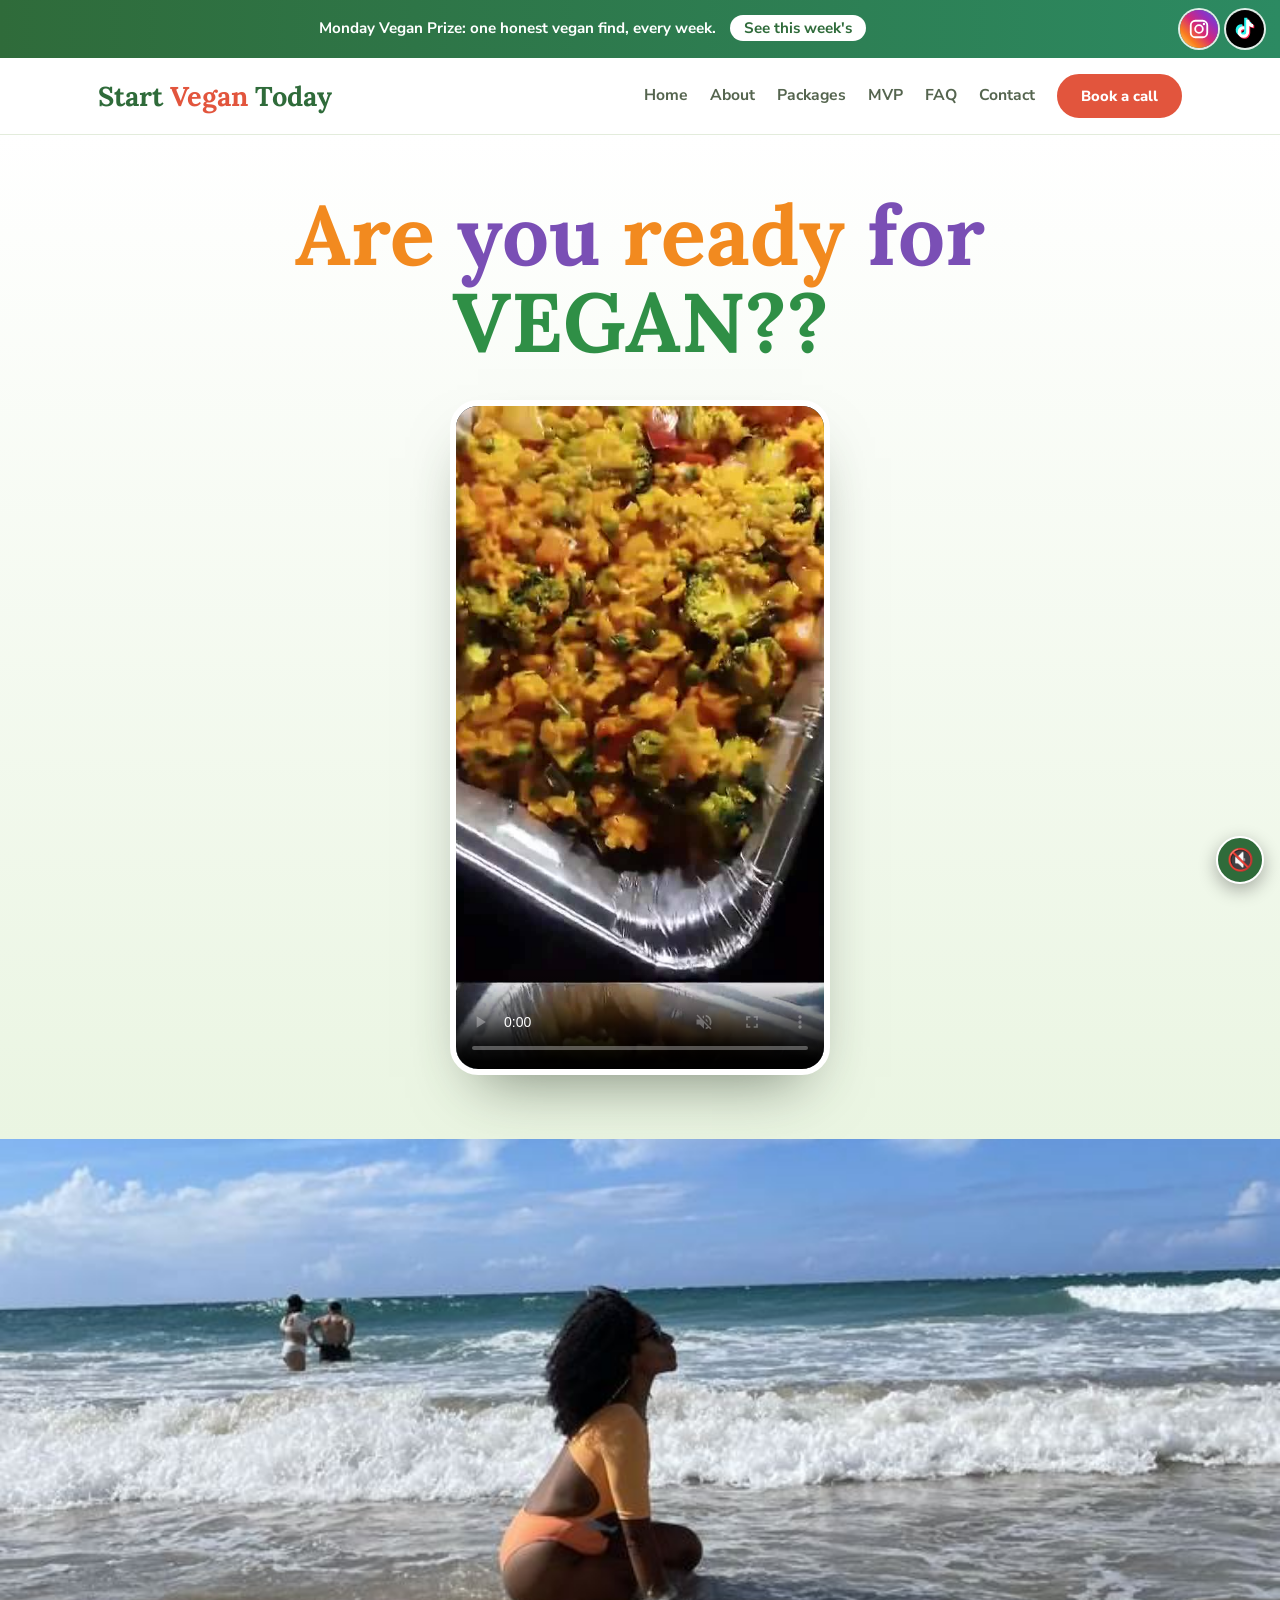
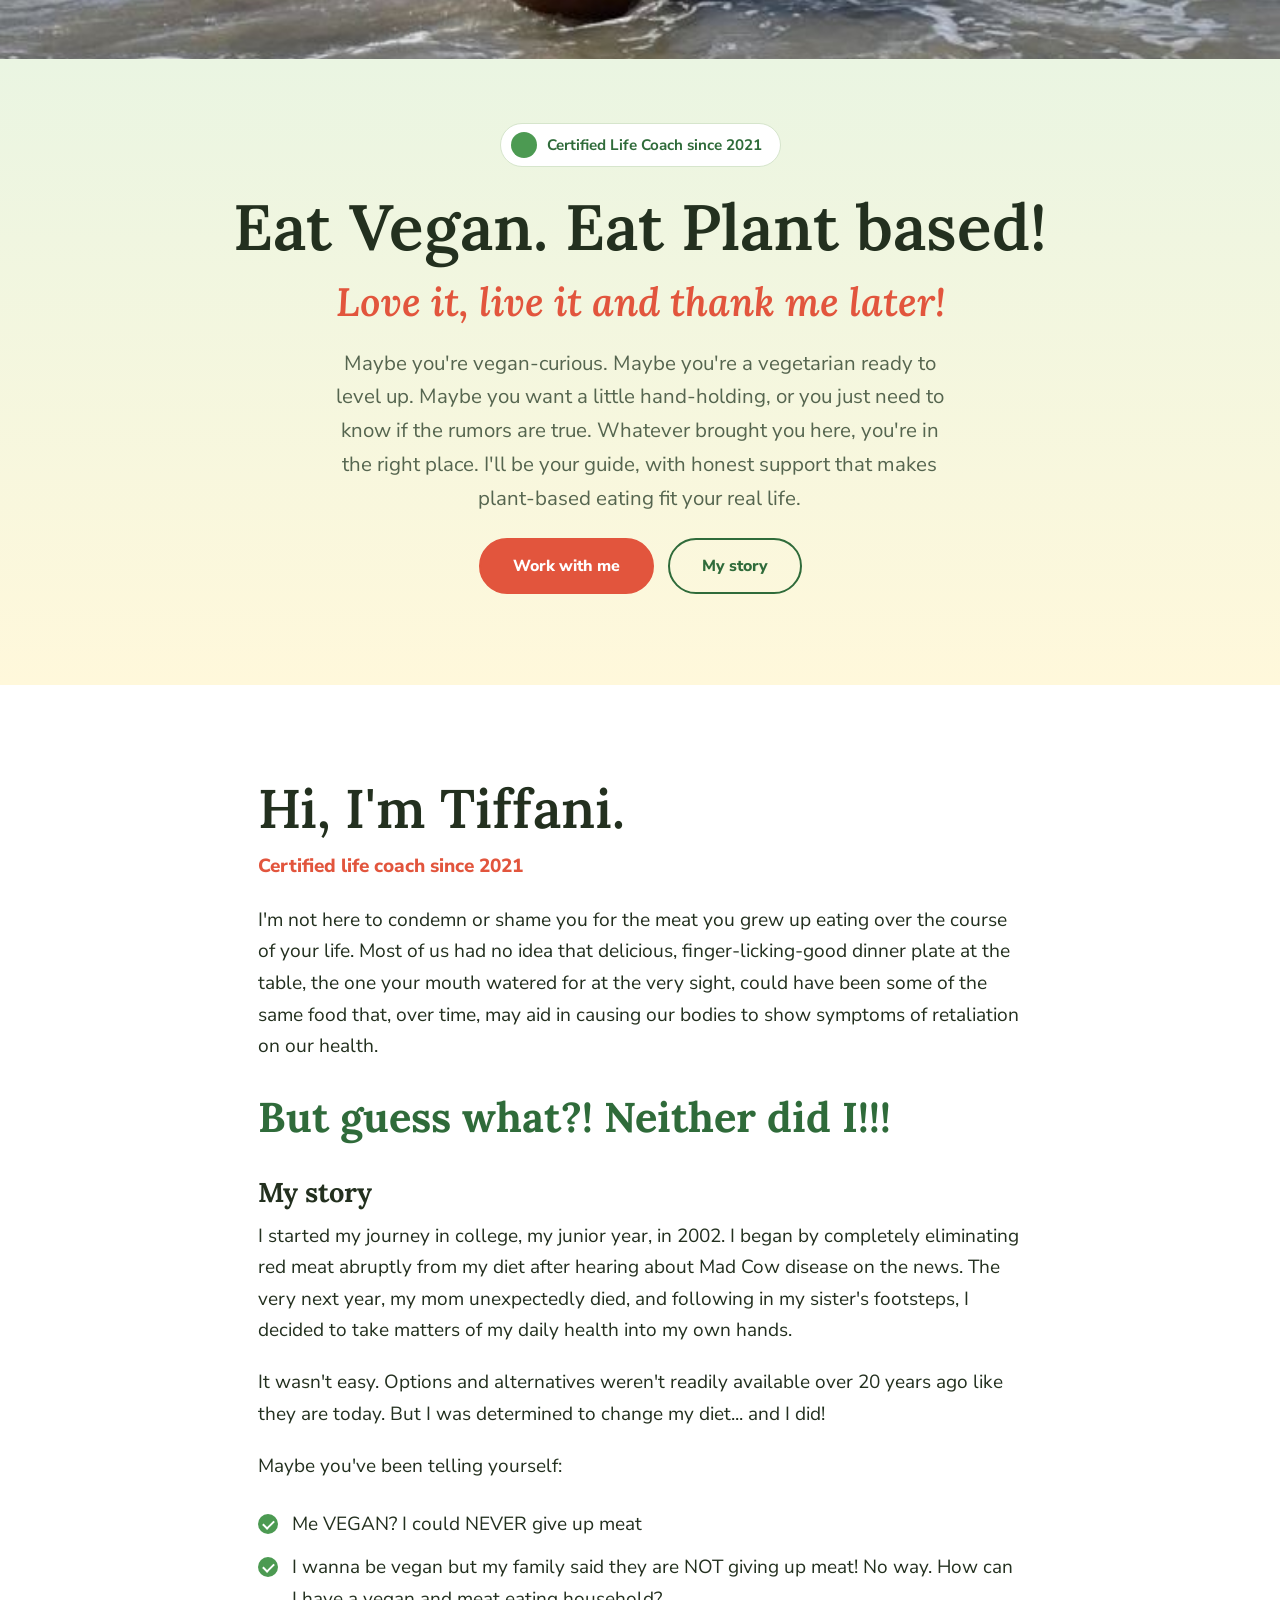
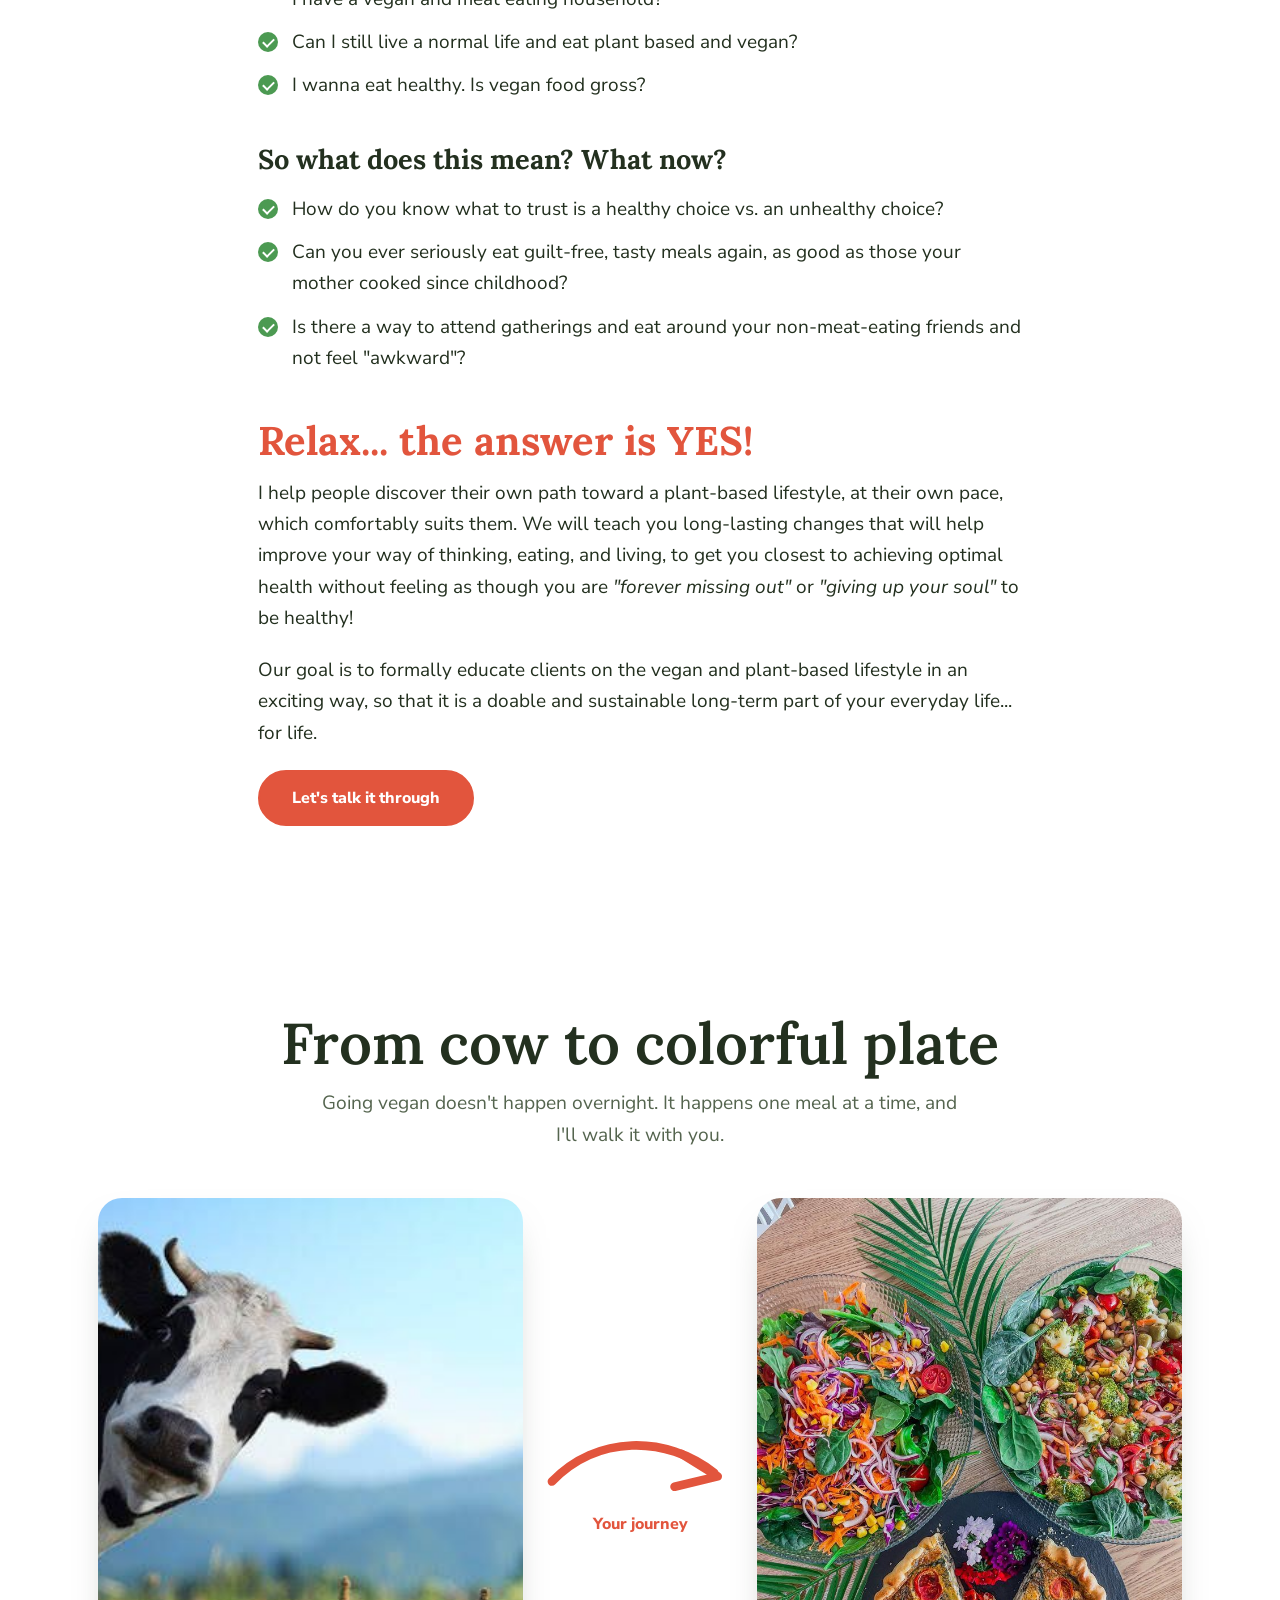
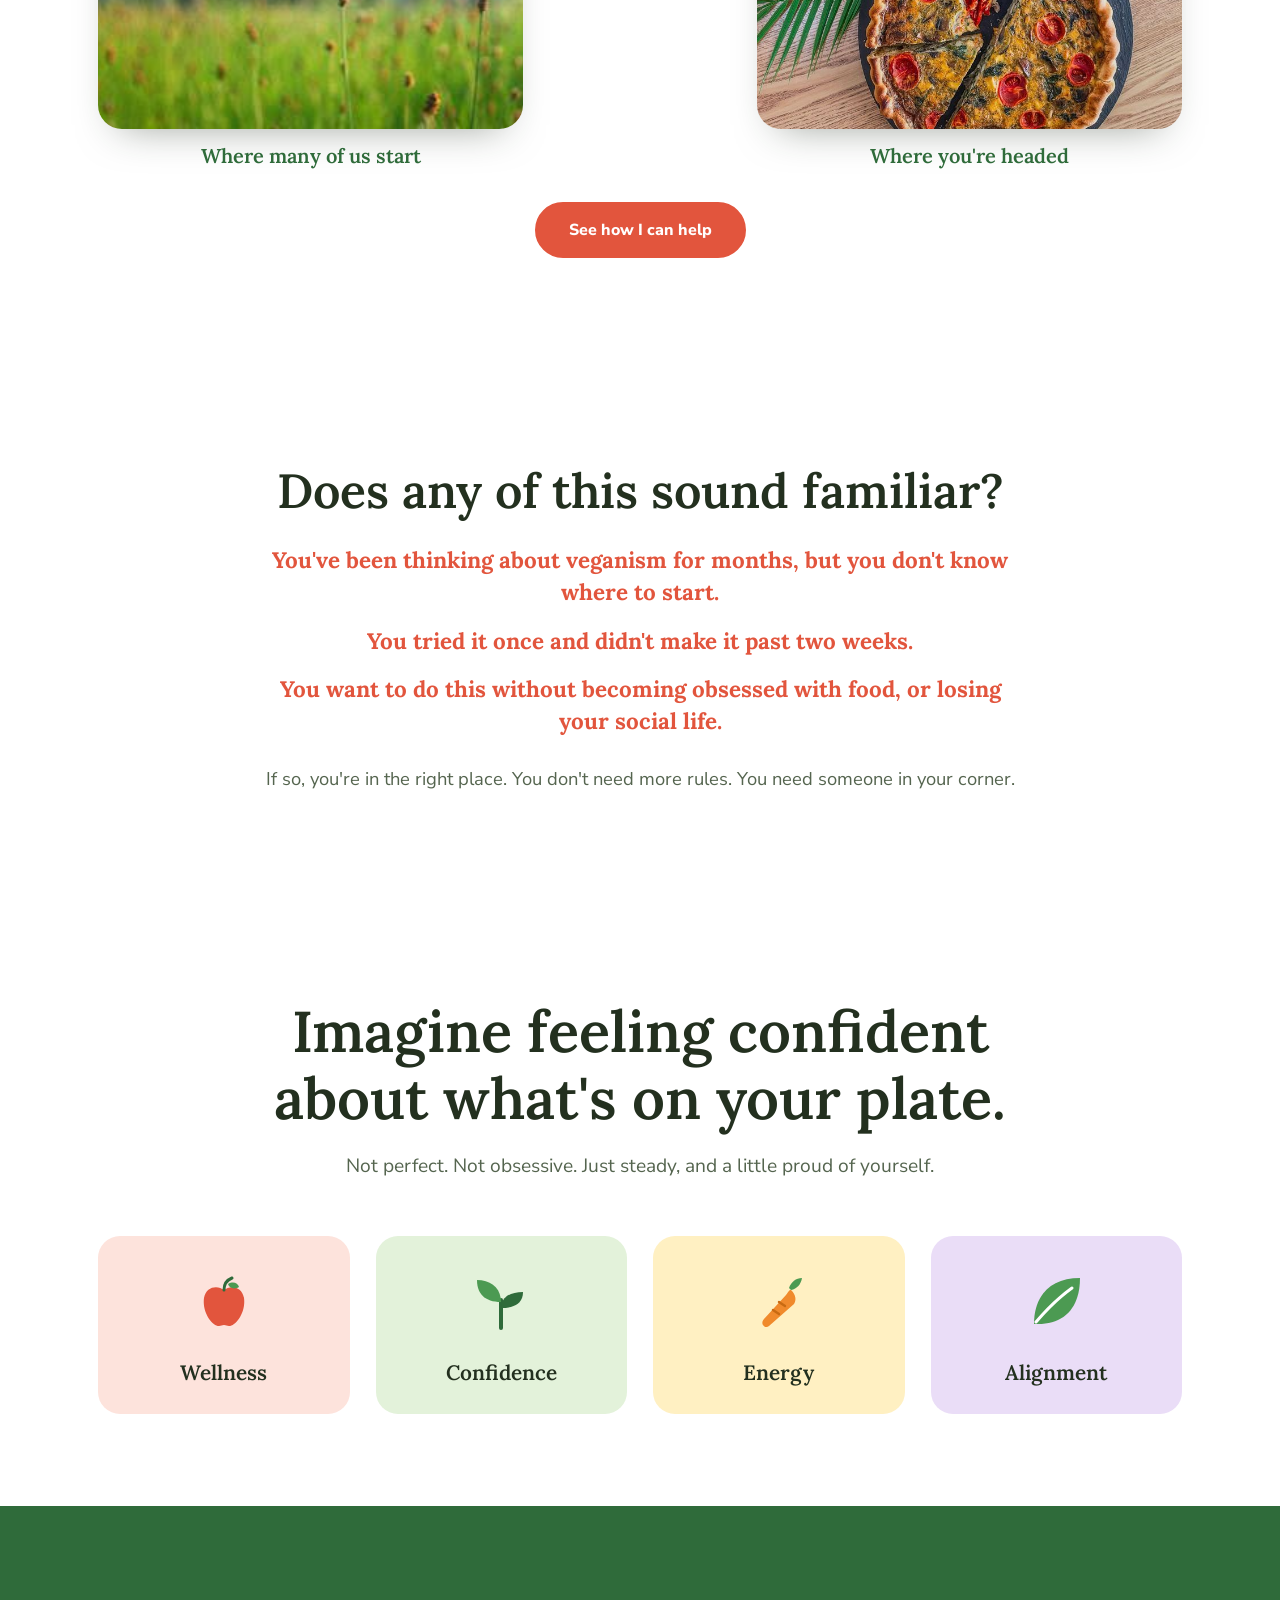
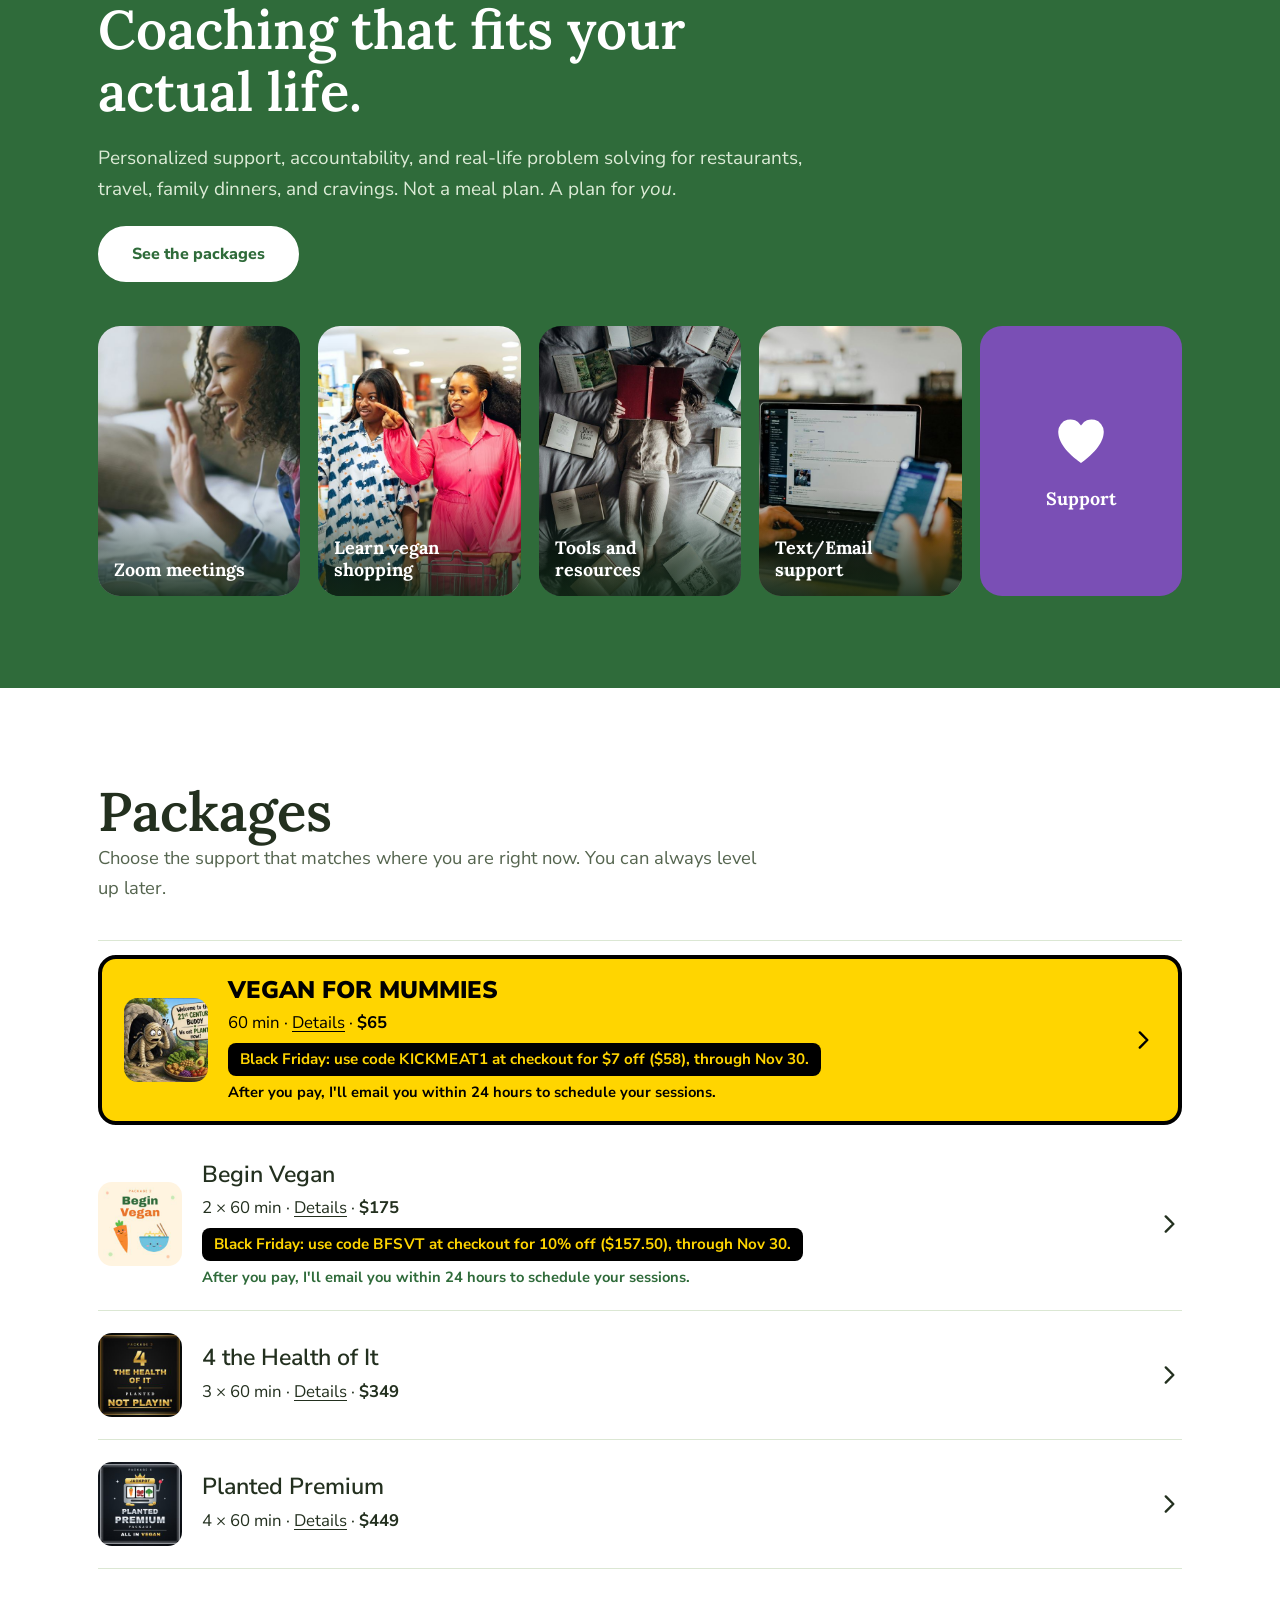
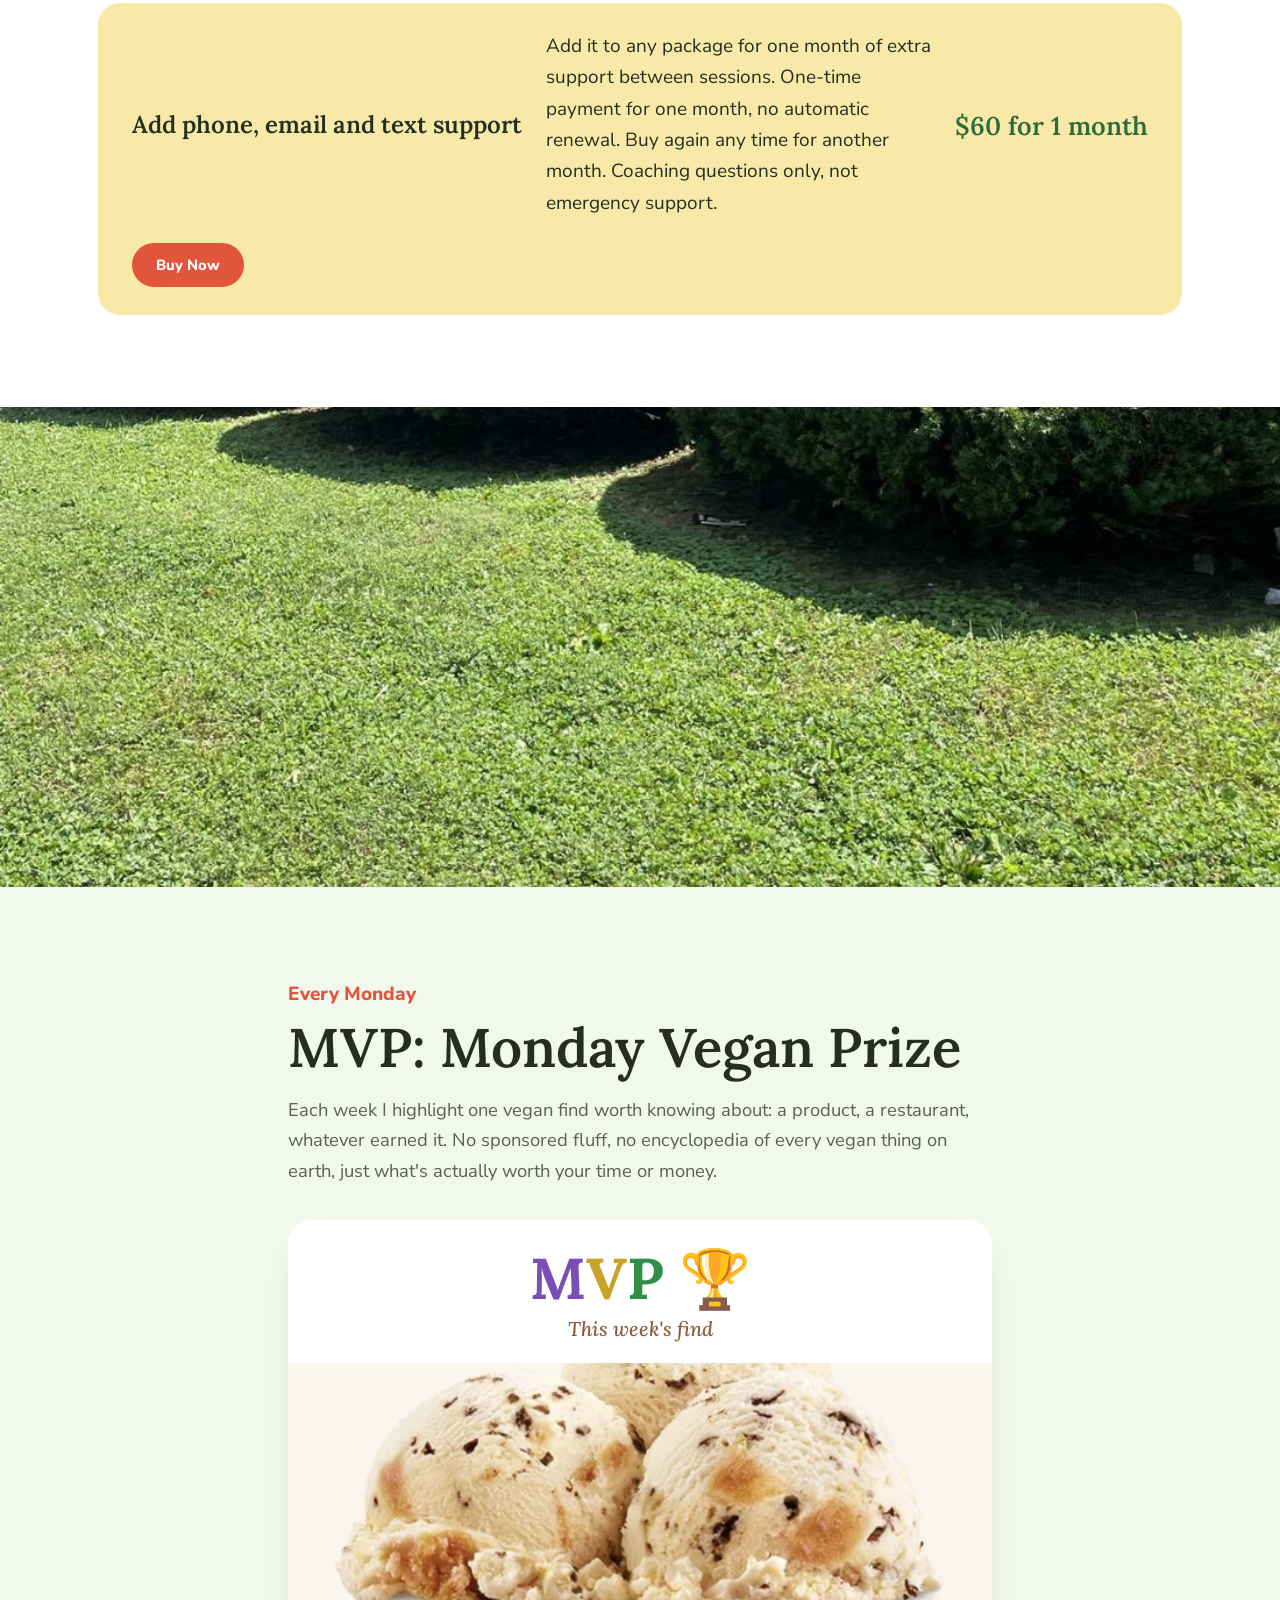
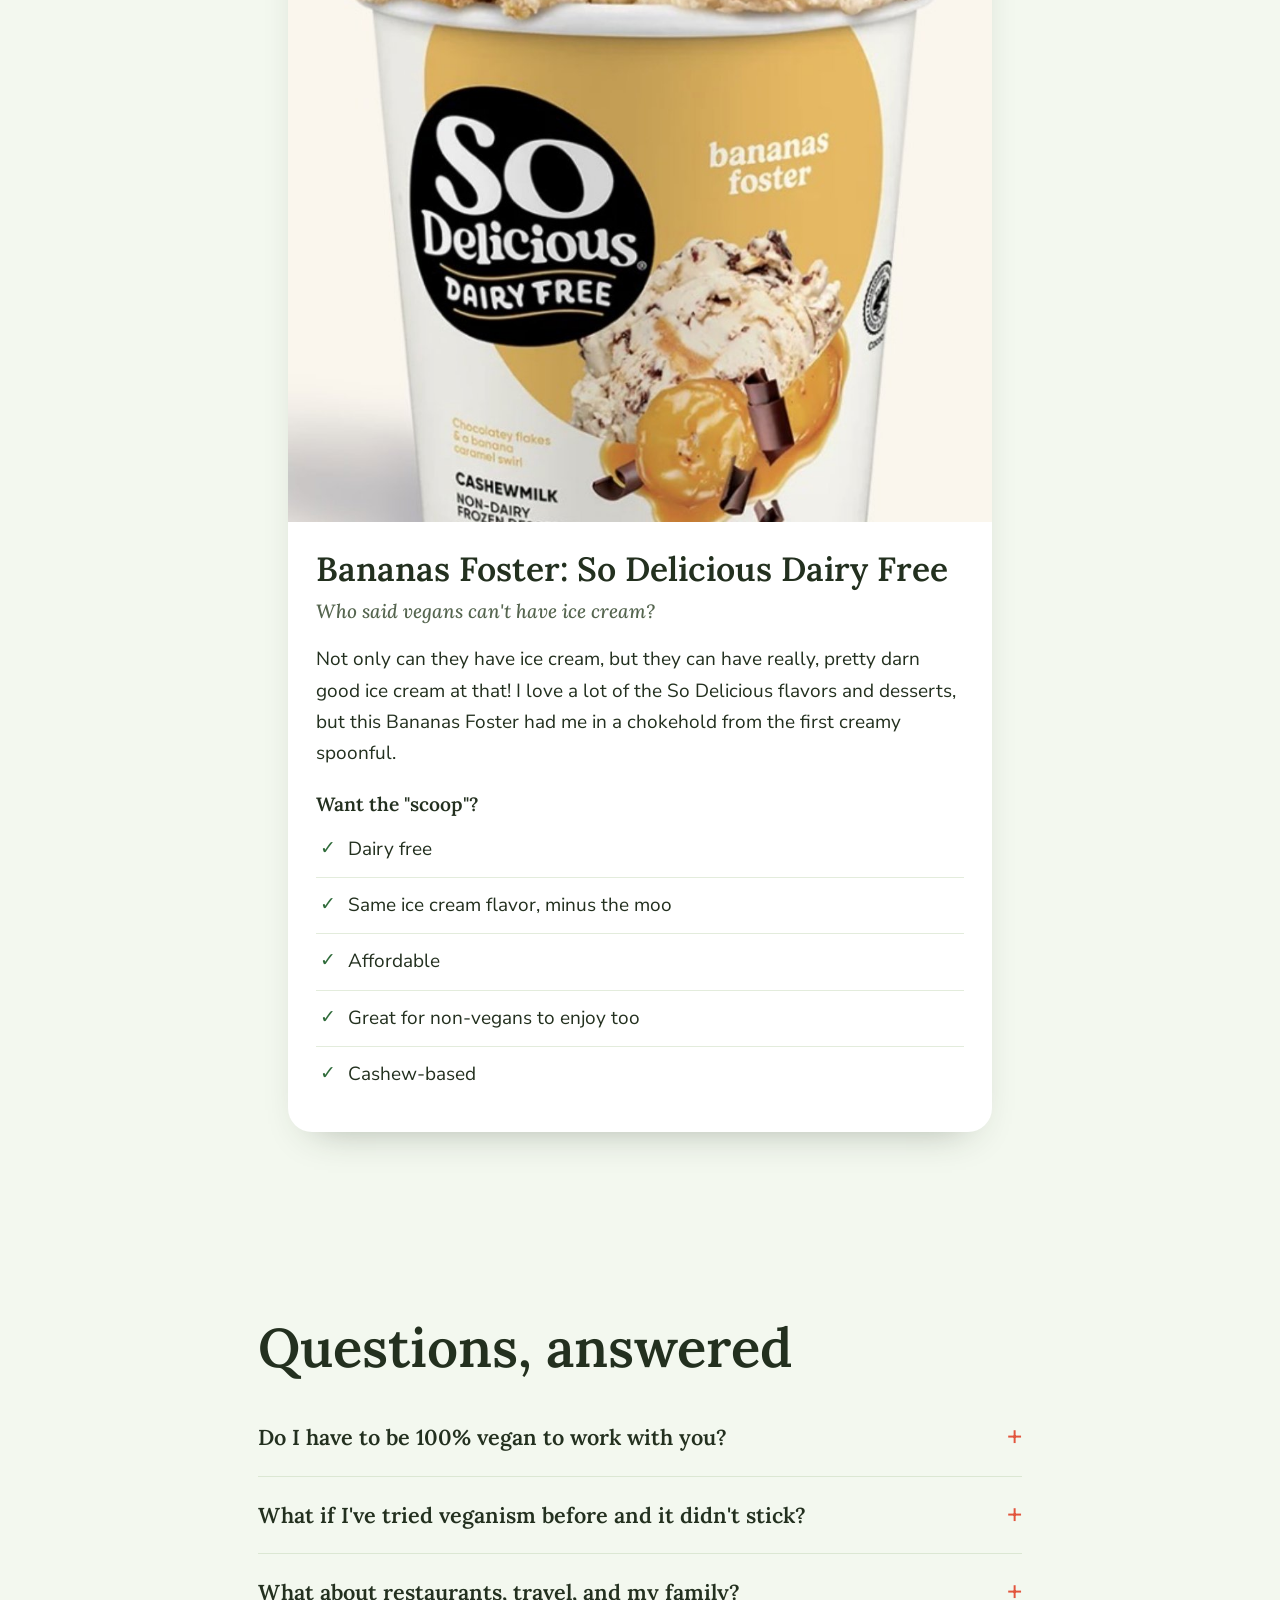
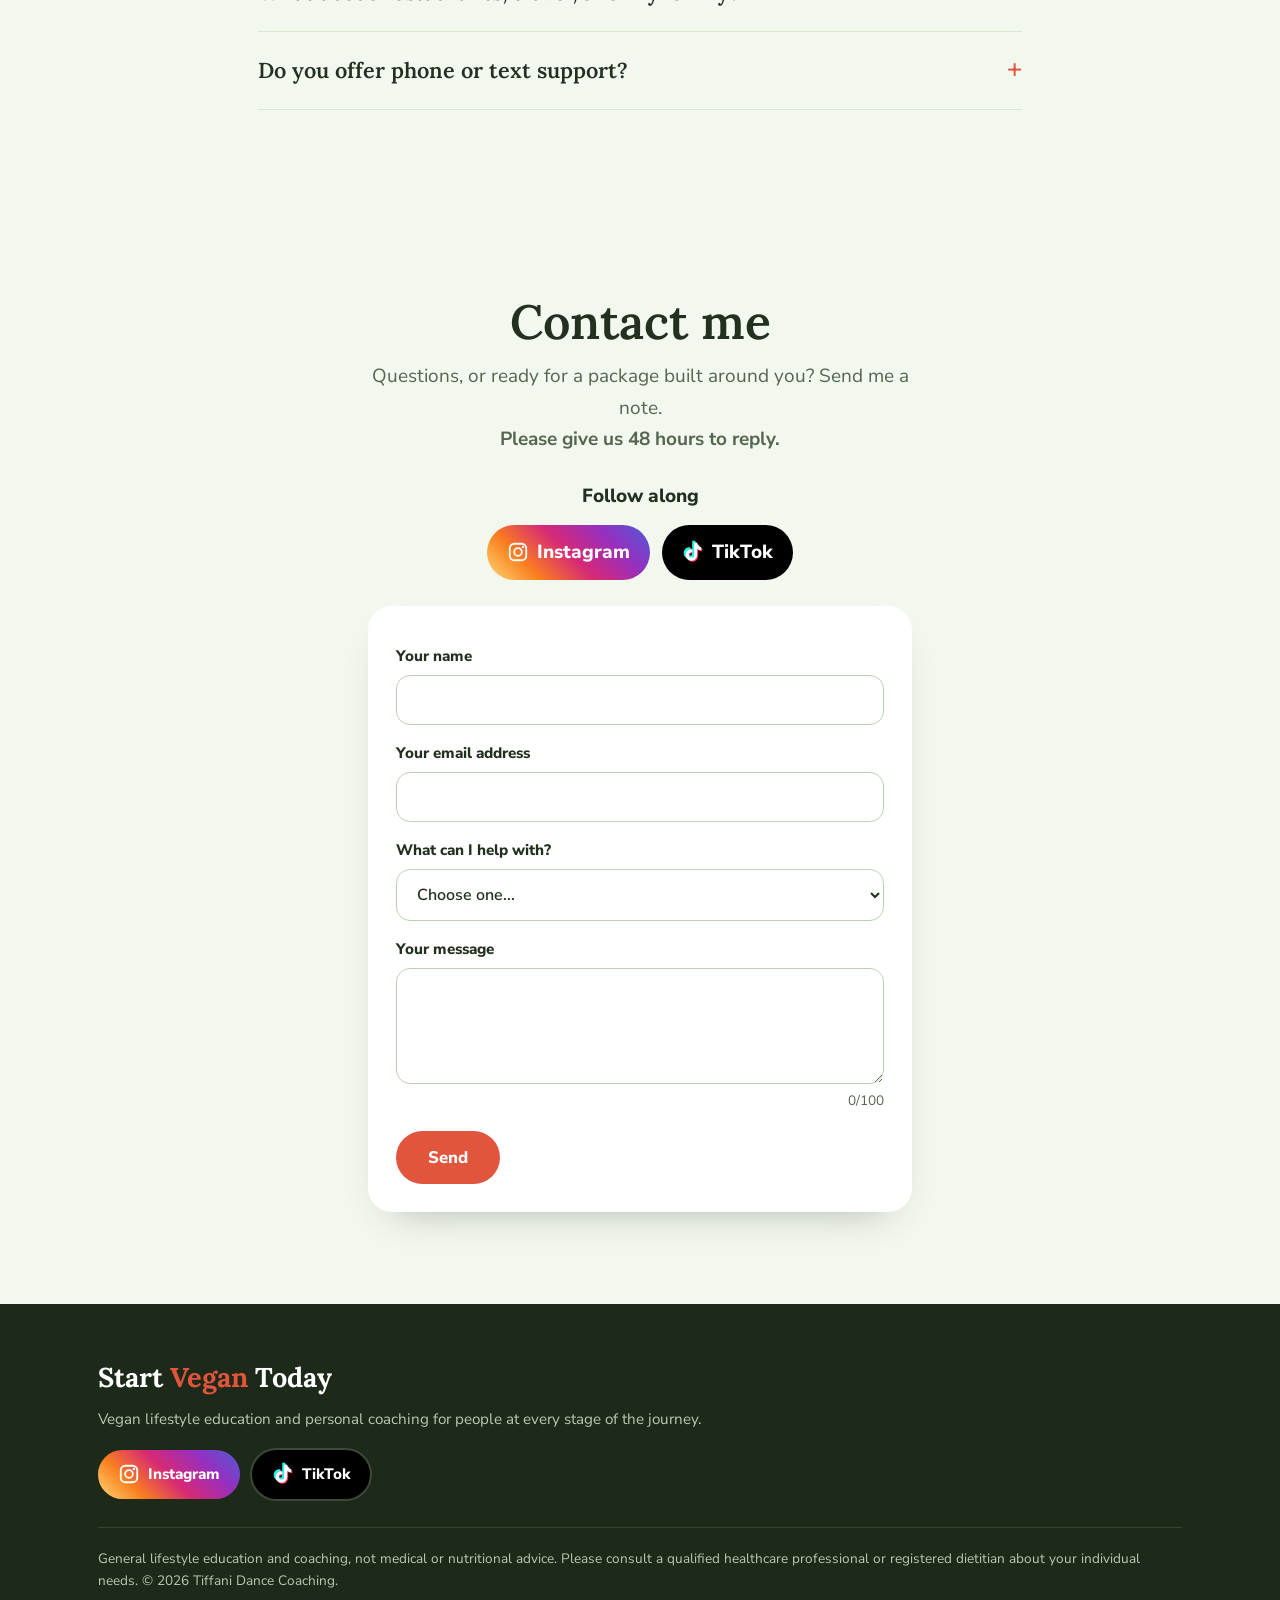
<file: index.html>
<!DOCTYPE html>
<html lang="en">
<head>
<meta charset="UTF-8">
<meta name="viewport" content="width=device-width, initial-scale=1">
<title>Start Vegan Today | Vegan Coaching with Tiffani</title>
<meta name="description" content="Friendly, judgment-free vegan and plant-based coaching with Tiffani, certified life coach since 2021. Packages from $65.">
<link rel="icon" href="data:image/svg+xml,<svg xmlns=%22http://www.w3.org/2000/svg%22 viewBox=%220 0 100 100%22><text y=%22.9em%22 font-size=%2290%22>🌱</text></svg>">
<link rel="preconnect" href="https://fonts.googleapis.com">
<link rel="preconnect" href="https://fonts.gstatic.com" crossorigin>
<link href="https://fonts.googleapis.com/css2?family=Lora:ital,wght@0,500;0,600;0,700;1,500&family=Nunito+Sans:wght@400;600;700;800;900&display=swap" rel="stylesheet">
<style>*{box-sizing:border-box}html{scroll-behavior:smooth}body{margin:0;background:#fff;color:#23301F}img{max-width:100%;display:block}details summary{list-style:none;cursor:pointer}details summary::-webkit-details-marker{display:none}#s nav{top:0!important}@media (prefers-reduced-motion:reduce){*{animation:none!important;transition:none!important;scroll-behavior:auto!important}}
#s{--leaf:#2F6B3A;--leaf2:#4C9A52;--wash:#F3F8EF;--tom:#E2553D;--butter:#F8E9A8;--ink:#23301F;--soft:#55654F;
 font-family:'Nunito Sans',system-ui,sans-serif;font-size:19px;line-height:1.65;color:var(--ink);background:#fff}
#s h1,#s h2,#s h3{font-family:'Lora',Georgia,serif;font-weight:600;color:var(--ink);line-height:1.15;margin:0}
#s p{margin:0 0 1.1em}
#s .w{max-width:1140px;margin:0 auto;padding:0 28px}
#s .promo{background:var(--leaf);color:#fff;text-align:center;font-size:.95rem;font-weight:700;padding:10px 16px}
#s .promo a{background:#fff;color:var(--leaf);border-radius:999px;padding:3px 14px;margin-left:10px;text-decoration:none}
#s nav{position:sticky;top:50px;z-index:20;background:#fff;border-bottom:1px solid #e3ecdc}
#s nav .w{display:flex;align-items:center;gap:30px;padding-top:16px;padding-bottom:16px}
#s .logo{font:700 1.7rem 'Lora',serif;color:var(--leaf);text-decoration:none;margin-right:auto}
#s .logo span{color:var(--tom)}
#s nav a.l{font-weight:700;font-size:.98rem;text-decoration:none;color:var(--soft)}
#s nav a.l:hover{color:var(--leaf)}
@media(max-width:900px){#s nav a.l{display:none}}
#s .btn{display:inline-block;font:800 1rem 'Nunito Sans';text-decoration:none;border-radius:999px;padding:15px 32px;background:var(--tom);color:#fff;border:2px solid var(--tom);cursor:pointer}
#s .btn:hover{background:#c8432d;border-color:#c8432d}
#s .btn.ghost{background:transparent;color:var(--leaf);border-color:var(--leaf)}
#s .btn.ghost:hover{background:var(--leaf);color:#fff}
#s .btn.sm{padding:10px 22px;font-size:.92rem}
#s .hero{background:var(--wash);padding:80px 0 0;overflow:hidden}
#s .hero .w{display:grid;grid-template-columns:1fr 1fr;gap:40px;align-items:end}
@media(max-width:860px){#s .hero .w{grid-template-columns:1fr}}
#s .hero h1{font-size:clamp(3.2rem,7vw,5.6rem);margin-bottom:22px}
#s .hero .lead{font-size:1.28rem;color:var(--soft);max-width:30em}
#s .hero .cred{display:inline-flex;gap:10px;align-items:center;background:#fff;border:1px solid #d6e5cc;border-radius:999px;padding:8px 18px 8px 10px;font-weight:700;font-size:.95rem;color:var(--leaf);margin-bottom:24px}
#s .hero .cred i{width:26px;height:26px;border-radius:50%;background:var(--leaf2)}
#s .hero .pic{position:relative;height:620px}
#s .hero .pic .blob{position:absolute;left:8%;right:0;bottom:0;height:88%;background:var(--butter);border-radius:260px 260px 0 0}
#s .hero .pic img{position:absolute;left:14%;right:6%;bottom:0;width:80%;height:96%;object-fit:cover;border-radius:260px 260px 0 0}
@media(max-width:860px){#s .hero .pic{height:480px}}
#s .sect{padding:92px 0}
#s .q{max-width:760px;margin:0 auto;text-align:center}
#s .q h2{font-size:clamp(2rem,4vw,3rem);margin-bottom:26px}
#s .q p.b{font:700 1.4rem/1.45 'Lora',serif;color:var(--tom);margin-bottom:.7em}
#s .imag{background:var(--wash);text-align:center}
#s .imag h2{font-size:clamp(2.2rem,4.6vw,3.6rem);max-width:15em;margin:0 auto 20px}
#s .imag .sub{font-size:1.2rem;color:var(--soft);max-width:36em;margin:0 auto 54px}
#s .ben{display:grid;grid-template-columns:repeat(4,1fr);gap:26px}
@media(max-width:860px){#s .ben{grid-template-columns:1fr 1fr}}
#s .ben div{background:#fff;border-radius:22px;padding:34px 20px 28px}
#s .ben svg{margin:0 auto 14px}
#s .ben b{font:600 1.3rem 'Lora',serif;display:block}
#s .about{display:grid;grid-template-columns:1fr 1fr;gap:70px;align-items:center}
@media(max-width:860px){#s .about{grid-template-columns:1fr;gap:36px}}
#s .about .ph{border-radius:50% 50% 24px 24px;overflow:hidden;aspect-ratio:4/5;max-width:470px}
#s .about .ph img{width:100%;height:100%;object-fit:cover}
#s .about h2{font-size:clamp(2.2rem,4.4vw,3.4rem);margin-bottom:20px}
#s .tick{list-style:none;padding:0;margin:0 0 1.2em}
#s .tick li{padding:6px 0 6px 34px;position:relative}
#s .tick li::before{content:'';position:absolute;left:0;top:11px;width:20px;height:20px;border-radius:50%;background:var(--leaf2)}
#s .tick li::after{content:'';position:absolute;left:7px;top:15px;width:5px;height:9px;border:solid #fff;border-width:0 2px 2px 0;transform:rotate(45deg)}
#s .svc{background:var(--leaf);color:#fff}
#s .svc h2,#s .svc h3{color:#fff}
#s .svc .w{display:grid;grid-template-columns:1.1fr .9fr;gap:60px;align-items:center}
@media(max-width:860px){#s .svc .w{grid-template-columns:1fr}}
#s .svc h2{font-size:clamp(2.2rem,4.4vw,3.4rem);margin-bottom:20px}
#s .svc p{color:#dcebd6}
#s .svc .twin{display:grid;grid-template-columns:1fr 1fr;gap:18px}
#s .svc .twin img{width:100%;aspect-ratio:3/4;object-fit:cover;border-radius:22px}
#s .svc .twin img:nth-child(2){margin-top:38px}
#s .btn.w1{background:#fff;color:var(--leaf);border-color:#fff}
#s .btn.w1:hover{background:var(--butter);border-color:var(--butter)}
#s .rows{margin-top:44px;border-top:1px solid #dbe7d3}
#s .row{display:grid;grid-template-columns:.7fr 1.5fr .6fr auto;gap:28px;align-items:center;padding:30px 0;border-bottom:1px solid #dbe7d3}
@media(max-width:860px){#s .row{grid-template-columns:1fr;gap:10px}}
#s .row h3{font-size:1.7rem}
#s .row .tg{font-size:.98rem;color:var(--soft);margin:0}
#s .row ul{margin:0;padding:0;list-style:none;font-size:.98rem;color:var(--soft)}
#s .row .pr{font:600 1.9rem 'Lora',serif;color:var(--leaf)}
#s .row.hot{background:var(--wash);margin:0 -28px;padding-left:28px;padding-right:28px}
#s .badge{display:inline-block;font-size:.78rem;font-weight:800;background:var(--tom);color:#fff;border-radius:999px;padding:2px 12px;margin-left:10px;vertical-align:middle}
#s .addon{margin-top:34px;background:var(--butter);border-radius:22px;padding:28px 34px;display:flex;gap:24px;align-items:center;flex-wrap:wrap}
#s .addon h3{font-size:1.5rem}
#s .addon p{margin:0;flex:1 1 300px}
#s .mvp{display:grid;grid-template-columns:.8fr 1.2fr;gap:60px;align-items:center}
@media(max-width:860px){#s .mvp{grid-template-columns:1fr}}
#s .mvp .ph{border-radius:24px;overflow:hidden;aspect-ratio:4/5;max-width:380px}
#s .mvp .ph img{width:100%;height:100%;object-fit:cover}
#s .mvp h2{font-size:clamp(2.2rem,4.4vw,3.4rem);margin-bottom:16px}
#s .quotes{display:grid;grid-template-columns:repeat(3,1fr);gap:26px;margin-top:40px}
@media(max-width:860px){#s .quotes{grid-template-columns:1fr}}
#s .quote{background:#fff;border-radius:22px;padding:32px 28px}
#s .quote p{font:italic 500 1.2rem/1.5 'Lora',serif}
#s .quote b{font-size:.95rem;color:var(--leaf)}
#s .faq-i{border-bottom:1px solid #dbe7d3}
#s .faq-i summary{font:600 1.35rem 'Lora',serif;padding:24px 0;display:flex;justify-content:space-between;gap:20px}
#s .faq-i summary::after{content:'+';color:var(--tom);font-size:1.8rem;line-height:1}
#s .faq-i[open] summary::after{content:'–'}
#s .faq-i p{color:var(--soft);padding-bottom:10px;max-width:60ch}
#s .sign{background:var(--wash);text-align:center}
#s .sign h2{font-size:clamp(2rem,4vw,3rem);margin-bottom:12px}
#s .signup{display:flex;gap:10px;justify-content:center;flex-wrap:wrap;margin-top:24px}
#s .signup input{font:600 1rem 'Nunito Sans';padding:15px 24px;border-radius:999px;border:1px solid #bcd3b0;min-width:290px}
#s footer{background:#1d2a1a;color:#b9c9b2;padding:56px 0 30px;font-size:.95rem}
#s footer .logo{color:#fff}
#s footer .fine{border-top:1px solid #34452f;margin-top:28px;padding-top:20px;font-size:.85rem}

#s nav .w{gap:22px}
#s nav a.l{white-space:nowrap}
@media(max-width:1000px){#s nav .w{flex-wrap:wrap;gap:6px 16px;justify-content:center}#s .logo{margin:0 auto 0 0}#s nav a.l{display:inline;font-size:.88rem;order:5}#s nav .btn{order:2}#s nav .w::after{content:'';order:4;flex-basis:100%;height:0}}
#s .promo{background:linear-gradient(90deg,var(--leaf),#2c8a62)}
#s .hero{background:linear-gradient(180deg,#EAF5E2,#FFF8DB)}
#s .ws{background:#FFF8DB}
#s .wgrid{display:grid;grid-template-columns:repeat(3,1fr);gap:24px;margin-top:40px}
@media(max-width:900px){#s .wgrid{grid-template-columns:1fr}}
#s .wc{border-radius:26px;padding:34px 30px;display:flex;flex-direction:column;gap:12px;color:#fff}
#s .wc h3{color:#fff;font-size:1.65rem}
#s .wc p{margin:0;flex:1}
#s .wc .meta{font-weight:800;font-size:.92rem;opacity:.95}
#s .wc.a{background:var(--tom)}#s .wc.b{background:var(--leaf)}#s .wc.c{background:#7A4FB5}
#s .wc .btn{background:#fff;color:#23301F;border-color:#fff;align-self:flex-start}
#s .wnote{margin-top:22px;color:var(--soft)}
#s .ben div:nth-child(1){background:#FDE3DC}#s .ben div:nth-child(2){background:#E3F2DA}#s .ben div:nth-child(3){background:#FFF0C2}#s .ben div:nth-child(4){background:#EADDF7}
#s .imag{background:#fff}
#s .strip{display:grid;grid-template-columns:repeat(3,1fr);gap:0}
#s .strip img{width:100%;aspect-ratio:4/3;object-fit:cover}
@media(max-width:700px){#s .strip{grid-template-columns:1fr}}
#s .quote:nth-child(1){background:#FDE3DC}#s .quote:nth-child(2){background:#E3F2DA}#s .quote:nth-child(3){background:#EADDF7}
#s section[id]{scroll-margin-top:70px}

#s .vid{background:linear-gradient(180deg,#fff,#EAF5E2);padding:56px 0 64px;text-align:center}
#s .vt{font:700 clamp(2.6rem,7vw,5.2rem)/1.05 'Lora',Georgia,serif;margin:0 0 34px}
#s .vt .o{color:#F28A1F}#s .vt .p{color:#7A4FB5}#s .vt .g{color:#2F8F46}
#s .vframe{width:min(380px,86vw);aspect-ratio:9/16;margin:0 auto;border-radius:28px;overflow:hidden;background:#123;box-shadow:0 30px 60px -28px rgba(35,48,31,.6);border:6px solid #fff}
#s .vframe video{width:100%;height:100%;object-fit:cover;display:block}

#s .banner{height:min(56vw,520px);overflow:hidden;background:#cfe3ee}
#s .banner img{width:100%;height:100%;object-fit:cover}
#s .hero{padding:64px 0 70px}
#s .hero .w{display:block;max-width:900px;text-align:center}
#s .hero h1{font-size:clamp(2.8rem,6vw,4.8rem)}
#s .hero .lead{margin-left:auto;margin-right:auto}
#s .hero .w>div{padding-bottom:0!important}
#s .hero p[style*=flex]{justify-content:center}
#s .path{background:#fff;text-align:center}
#s .path h2{font-size:clamp(2.2rem,4.6vw,3.6rem);margin-bottom:12px}
#s .path .ps{color:var(--soft);font-size:1.2rem;max-width:34em;margin:0 auto 46px}
#s .pathrow{display:grid;grid-template-columns:1fr auto 1fr;gap:22px;align-items:center}
#s .pathrow figure{margin:0}
#s .pathrow img{width:100%;aspect-ratio:4/5;object-fit:cover;border-radius:24px;box-shadow:0 18px 40px -22px rgba(35,48,31,.5)}
#s .pathrow figcaption{font:600 1.25rem 'Lora',serif;margin-top:14px;color:var(--leaf)}
#s .arr{display:flex;flex-direction:column;align-items:center;gap:6px;width:190px}
#s .arr svg{width:100%;height:auto}
#s .arr span{font-weight:800;color:var(--tom);font-size:1rem}
@media(max-width:760px){#s .pathrow{grid-template-columns:1fr}#s .arr{width:auto}#s .arr svg{width:130px;transform:rotate(90deg);margin:20px 0 34px}}

#s .svc .w{display:block}
#s .svc .w>div:first-child{max-width:720px;margin-bottom:44px}
#s .tiles{display:grid;grid-template-columns:repeat(5,1fr);gap:18px}
#s .tile{margin:0;position:relative;border-radius:22px;overflow:hidden;aspect-ratio:3/4;background:#27572f}
#s .tile img{width:100%;height:100%;object-fit:cover;display:block}
#s .tile figcaption{position:absolute;left:0;right:0;bottom:0;padding:48px 16px 16px;background:linear-gradient(0deg,rgba(18,40,22,.88),rgba(18,40,22,0));color:#fff;font:700 1.12rem/1.2 'Lora',Georgia,serif}
#s .tile.ic{display:flex;flex-direction:column;align-items:center;justify-content:center;gap:18px}
#s .tile.ic.a{background:#E2553D}#s .tile.ic.b{background:#7A4FB5}
#s .tile.ic figcaption{position:static;background:none;padding:0 14px;text-align:center}
@media(max-width:1000px){#s .tiles{grid-template-columns:repeat(3,1fr)}}
@media(max-width:620px){#s .tiles{grid-template-columns:1fr 1fr}#s .tile.ic.b{grid-column:span 2;aspect-ratio:2/1}#s .tile figcaption{font-size:1rem}}

#s .about.nopic{display:block;max-width:820px}
#s .about .cert{color:var(--tom);font-weight:800;margin:-8px 0 22px}
#s .about .lead{font-size:1.2rem}
#s .about .pull{font:700 clamp(1.8rem,4vw,2.6rem)/1.15 'Lora',Georgia,serif;color:var(--leaf);margin:30px 0}
#s .about h3{font:700 1.7rem 'Lora',Georgia,serif;margin:34px 0 12px;color:var(--ink,#23301F)}
#s .about h3.yes{color:var(--tom);font-size:clamp(1.9rem,4vw,2.5rem)}
#s .strip{grid-template-columns:1fr!important}#s .strip img{aspect-ratio:16/6}
@media(max-width:700px){#s .strip img{aspect-ratio:4/3}}
#s .sign .one{margin:0}
#s .hero h1 .h1b{display:block;font-size:.62em;line-height:1.15;margin-top:14px;color:var(--tom);font-style:italic}
#s .hero h1{font-size:clamp(2.1rem,5.2vw,4rem)}
#s .vframe{position:relative}
#s .snd{position:fixed;right:16px;bottom:16px;z-index:50;display:flex;align-items:center;justify-content:center;width:48px;height:48px;border:2px solid #fff;border-radius:50%;padding:0;font-size:1.35rem;line-height:1;background:#2F6B3A;color:#fff;cursor:pointer;box-shadow:0 6px 18px rgba(0,0,0,.3);-webkit-tap-highlight-color:transparent}
#s .snd:hover{background:#E2553D}
#s .snd:focus-visible{outline:3px solid #23301F;outline-offset:2px}
@media(max-width:480px){#s nav .logo{font-size:1.25rem}}
#s .cs{color:var(--soft);margin-bottom:26px}
#s .cform{text-align:left;display:flex;flex-direction:column;gap:6px;background:#fff;border-radius:24px;padding:28px;box-shadow:0 18px 40px -26px rgba(35,48,31,.45)}
#s .cform label{font-weight:800;font-size:.95rem;margin-top:10px;color:#23301F}
#s .cform input,#s .cform select,#s .cform textarea{font:600 1rem 'Nunito Sans',Arial,sans-serif;padding:13px 16px;border:1px solid #bcd3b0;border-radius:14px;background:#fff;color:#23301F;width:100%}
#s .cform textarea{resize:vertical;min-height:110px}
#s .cform input:focus,#s .cform select:focus,#s .cform textarea:focus{outline:3px solid #9ccf8c;outline-offset:1px}
#s .cform .cc{align-self:flex-end;font-size:.85rem;color:var(--soft)}
#s .cform .btn{margin-top:12px;align-self:flex-start;border:0;cursor:pointer;font-size:1.05rem}
#s .cerr{color:#B3261E;font-weight:700;margin:8px 0 0}
#s .cok{background:#fff;border-radius:24px;padding:36px 28px;box-shadow:0 18px 40px -26px rgba(35,48,31,.45)}
#s .cok h3{font:700 1.7rem 'Lora',Georgia,serif;color:var(--leaf);margin:0 0 10px}
#s .cok p{margin:0;font-size:1.15rem;color:#23301F}
#s .row.fd{background:#FFD500;color:#000;border:4px solid #000;border-radius:18px;padding-left:26px;padding-right:26px;margin:14px 0}
#s .row.fd h3{color:#000;font:900 1.6rem/1.1 'Arial Black',Impact,'Nunito Sans',Arial,sans-serif;text-transform:uppercase;letter-spacing:-.01em}
#s .row.fd .fm{display:inline-block;background:#000;color:#FFD500;padding:3px 12px;margin-top:6px;border-radius:6px}
#s .row.fd p,#s .row.fd li,#s .row.fd .tg{color:#000}
#s .row.fd .pr{color:#000}
#s .btn.fdb{background:#000;color:#FFD500;border:2px solid #000}

#s .pks{margin-top:36px;border-top:1px solid #dbe7d3}
#s .pk{border-bottom:1px solid #dbe7d3}
#s .pk summary{display:flex;align-items:center;gap:20px;padding:22px 0;cursor:pointer}
#s .pk summary img{width:84px;height:84px;border-radius:14px;object-fit:cover;flex:none}
#s .pk .pt{flex:1;min-width:0;display:flex;flex-direction:column;gap:6px}
#s .pk .pn{font-size:1.45rem;font-weight:600;line-height:1.2}
#s .pk .pm{font-size:1.05rem;color:var(--ink)}
#s .pk .pm u{text-underline-offset:3px}
#s .pk .chev{flex:none;transition:transform .2s}
#s .pk[open] .chev{transform:rotate(90deg)}
#s .pk summary:focus-visible{outline:3px solid var(--leaf);outline-offset:2px}
#s .pk .pd{padding:0 0 26px 104px}
#s .pk .pd ul{margin:8px 0 18px;padding:0;list-style:none;color:var(--soft)}
#s .pk.p1{background:#FFD500;color:#000;border:4px solid #000;border-radius:18px;margin:14px 0}
#s .pk.p1 summary{padding:18px 22px}
#s .pk.p1 .pn{font:900 1.5rem/1.1 'Arial Black',Impact,'Nunito Sans',Arial,sans-serif;text-transform:uppercase;color:#000}
#s .pk.p1 .pm,#s .pk.p1 .pd,#s .pk.p1 .pd ul,#s .pk.p1 .tg{color:#000}
#s .pk.p1 .pd{padding:0 22px 24px 22px}
@media(max-width:480px){#s .pk summary img{width:68px;height:68px}#s .pk .pd{padding-left:0}#s .pk.p1 .pd{padding-left:22px}}
#s .pk .bf-s{display:block;font-size:.92rem;font-weight:700;line-height:1.4;color:var(--leaf)}#s .pk.p1 .bf-s{color:#000}
#s .pk .bf{display:block;background:#000;color:#FFD500;font-size:.95rem;font-weight:700;line-height:1.4;padding:6px 12px;border-radius:8px;align-self:flex-start}#s .pk .bf b{letter-spacing:.04em}
#s .pk .pf{width:100%;max-width:420px;border-radius:14px;margin:0 0 18px;display:block}#s .pk.p1 .pf{border:3px solid #000}#s .mvpw{max-width:760px}
#s .mvp-k{color:var(--tom);font-weight:800;margin-bottom:6px}
#s .mvpw h2{font-size:clamp(2.2rem,4.4vw,3.4rem);margin-bottom:16px}
#s .mvp-i{font-size:1.15rem;color:var(--soft);margin-bottom:34px}
#s .mvp-card{background:#fff;border-radius:24px;overflow:hidden;box-shadow:0 18px 40px -26px rgba(35,48,31,.45)}
#s .mvp-head{text-align:center;padding:30px 20px 22px}
#s .mvp-t{font:700 clamp(2.6rem,9vw,3.6rem)/1 'Lora',Georgia,serif}
#s .mvp-t .m{color:#7A4FB5}#s .mvp-t .v{color:#C9A227}#s .mvp-t .p{color:#2F8F46}
#s .mvp-head p{font:italic 500 1.25rem 'Lora',Georgia,serif;color:#8a5a3c;margin:8px 0 0}
#s .mvp-card img{width:100%;height:auto;display:block;background:#f6f1e8}
#s .mvp-b{padding:28px 28px 30px}
#s .mvp-b h3{font-size:clamp(1.6rem,4vw,2.1rem);margin-bottom:10px}
#s .mvp-sub{font:italic 500 1.2rem 'Lora',Georgia,serif;color:var(--soft)}
#s .mvp-sc{font:600 1.2rem 'Lora',Georgia,serif;margin:22px 0 6px}
#s .mvp-l{list-style:none;padding:0;margin:0}
#s .mvp-l li{padding:12px 0 12px 32px;position:relative;border-bottom:1px solid #e3ecdc}
#s .mvp-l li:last-child{border-bottom:0}
#s .mvp-l li::before{content:'\2713';position:absolute;left:4px;top:11px;color:var(--leaf);font-weight:800}
#s .soc{display:flex;gap:12px;flex-wrap:wrap;justify-content:center;margin:12px 0 26px}
#s .soc a{display:inline-flex;align-items:center;gap:8px;padding:10px 18px;border-radius:999px;border:2px solid var(--leaf);color:var(--leaf);font-weight:800;text-decoration:none}
#s .soc a:hover{background:var(--leaf);color:#fff}
#s .soc-h{font-weight:800;color:var(--ink);margin:0}
#s footer .soc{justify-content:flex-start;margin:18px 0 0}
#s footer .soc a{border-color:#b9c9b2;color:#fff}
#s footer .soc a:hover{background:#fff;color:#1d2a1a}
#s .soc a.ig,#s footer .soc a.ig{background:linear-gradient(45deg,#feda75 0%,#fa7e1e 25%,#d62976 50%,#962fbf 75%,#4f5bd5 100%);border:0;color:#fff;padding:12px 20px}
#s .soc a.tt,#s footer .soc a.tt{background:#000;border:0;color:#fff;padding:12px 20px}
#s .soc a.tt svg{filter:drop-shadow(-1.5px -1.5px 0 #25F4EE) drop-shadow(1.5px 1.5px 0 #FE2C55)}
#s .soc a.ig:hover,#s .soc a.tt:hover{opacity:.88;color:#fff}
#s footer .soc a.tt{box-shadow:0 0 0 2px #3a4a36}
#s .promo{display:flex;align-items:center;gap:12px}
#s .promo .pt{flex:1;text-align:center}
#s .promo .tsoc{display:flex;gap:8px;flex:none}
#s .promo .tsoc a{display:flex;align-items:center;justify-content:center;width:38px;height:38px;border-radius:50%;padding:0;margin:0;color:#fff;box-shadow:0 0 0 2px rgba(255,255,255,.85)}
#s .promo .tsoc a.ig{background:linear-gradient(45deg,#feda75 0%,#fa7e1e 25%,#d62976 50%,#962fbf 75%,#4f5bd5 100%)}
#s .promo .tsoc a.tt{background:#000}
#s .promo .tsoc a.tt svg{filter:drop-shadow(-1.5px -1.5px 0 #25F4EE) drop-shadow(1.5px 1.5px 0 #FE2C55)}
@media(max-width:480px){#s .promo{font-size:.85rem;padding:8px 12px}#s .promo .pt{text-align:left}}
</style>
</head>
<body>
<div id="s"><a id="top"></a>
<div class="promo"><span class="pt">Monday Vegan Prize: one honest vegan find, every week. <a href="#s-mvp">See this week's</a></span><span class="tsoc"><a class="ig" href="https://www.instagram.com/startvegantodaywithme/" target="_blank" rel="noopener" aria-label="Instagram"><svg viewBox="0 0 24 24" width="22" height="22" aria-hidden="true"><rect x="3" y="3" width="18" height="18" rx="5" fill="none" stroke="currentColor" stroke-width="2"/><circle cx="12" cy="12" r="4.2" fill="none" stroke="currentColor" stroke-width="2"/><circle cx="17.4" cy="6.6" r="1.3" fill="currentColor"/></svg></a><a class="tt" href="https://www.tiktok.com/@startvegantoday" target="_blank" rel="noopener" aria-label="TikTok"><svg viewBox="0 0 24 24" width="22" height="22" aria-hidden="true"><path fill="currentColor" d="M16.6 2h-3.3v13.2a2.9 2.9 0 1 1-2.9-2.9c.3 0 .6 0 .9.1V9a6.3 6.3 0 1 0 5.3 6.2V8.6a7.9 7.9 0 0 0 4.4 1.4V6.7a4.5 4.5 0 0 1-4.4-4.7z"/></svg></a></span></div>
<nav><div class="w"><a class="logo" href="#top">Start <span>Vegan</span> Today</a><a class="l" href="#top">Home</a><a class="l" href="#s-about">About</a><a class="l" href="#s-pk">Packages</a><a class="l" href="#s-mvp">MVP</a><a class="l" href="#s-faq">FAQ</a><a class="l" href="#s-contact">Contact</a><a class="btn sm" href="#s-contact">Book a call</a></div></nav>

<section class="vid"><div class="w"><h1 class="vt"><span class="o">Are</span> <span class="p">you</span> <span class="o">ready</span> <span class="p">for</span> <span class="g">VEGAN??</span></h1>
<div class="vframe"><video autoplay muted loop playsinline controls preload="auto" poster="images/video-poster.jpg" aria-label="Plant-based food video"><source src="video/plant-based-food.mp4" type="video/mp4"></video></div></div></section><div class="banner"><img class="" src="images/coach-in-ocean.jpg" alt="Your coach in the ocean" style="object-position:50% 58%"></div><section class="hero"><div class="w"><div style="padding-bottom:80px">
 <div class="cred"><i></i>Certified Life Coach since 2021</div>
 <h1>Eat Vegan. Eat Plant based!<span class="h1b">Love it, live it and thank me later!</span></h1>
 <p class="lead">Maybe you're vegan-curious. Maybe you're a vegetarian ready to level up. Maybe you want a little hand-holding, or you just need to know if the rumors are true. Whatever brought you here, you're in the right place. I'll be your guide, with honest support that makes plant-based eating fit your real life.</p>
 <p style="display:flex;gap:14px;flex-wrap:wrap"><a class="btn" href="#s-pk">Work with me</a><a class="btn ghost" href="#s-about">My story</a></p></div>
 </div></section>

<section class="sect" id="s-about"><div class="w about nopic">
 <div><h2>Hi, I'm Tiffani.</h2>
 <p class="cert">Certified life coach since 2021</p>
 <p class="lead">I'm not here to condemn or shame you for the meat you grew up eating over the course of your life. Most of us had no idea that delicious, finger-licking-good dinner plate at the table, the one your mouth watered for at the very sight, could have been some of the same food that, over time, may aid in causing our bodies to show symptoms of retaliation on our health.</p>
 <p class="pull">But guess what?! Neither did I!!!</p>
 <h3>My story</h3>
 <p>I started my journey in college, my junior year, in 2002. I began by completely eliminating red meat abruptly from my diet after hearing about Mad Cow disease on the news. The very next year, my mom unexpectedly died, and following in my sister's footsteps, I decided to take matters of my daily health into my own hands.</p>
 <p>It wasn't easy. Options and alternatives weren't readily available over 20 years ago like they are today. But I was determined to change my diet... and I did!</p>
 <p>Maybe you've been telling yourself:</p>
 <ul class="tick"><li>Me VEGAN? I could NEVER give up meat</li><li>I wanna be vegan but my family said they are NOT giving up meat! No way. How can I have a vegan and meat eating household?</li><li>Can I still live a normal life and eat plant based and vegan?</li><li>I wanna eat healthy. Is vegan food gross?</li></ul>
 <h3>So what does this mean? What now?</h3>
 <ul class="tick"><li>How do you know what to trust is a healthy choice vs. an unhealthy choice?</li><li>Can you ever seriously eat guilt-free, tasty meals again, as good as those your mother cooked since childhood?</li><li>Is there a way to attend gatherings and eat around your non-meat-eating friends and not feel "awkward"?</li></ul>
 <h3 class="yes">Relax... the answer is YES!</h3>
 <p>I help people discover their own path toward a plant-based lifestyle, at their own pace, which comfortably suits them. We will teach you long-lasting changes that will help improve your way of thinking, eating, and living, to get you closest to achieving optimal health without feeling as though you are <em>"forever missing out"</em> or <em>"giving up your soul"</em> to be healthy!</p>
 <p>Our goal is to formally educate clients on the vegan and plant-based lifestyle in an exciting way, so that it is a doable and sustainable long-term part of your everyday life... for life.</p>
 <a class="btn" href="#s-contact">Let's talk it through</a></div></div></section>


<section class="sect path" id="s-path"><div class="w"><h2>From cow to colorful plate</h2>
<p class="ps">Going vegan doesn't happen overnight. It happens one meal at a time, and I'll walk it with you.</p>
<div class="pathrow"><figure><img class="" src="images/cow-in-field.jpg" alt="A cow in a green field" style="object-position:30% 40%"><figcaption>Where many of us start</figcaption></figure>
<div class="arr"><svg viewBox="0 0 220 90" aria-hidden="true"><path d="M8 62C60 8 140 8 196 52" fill="none" stroke="#E2553D" stroke-width="10" stroke-linecap="round"/><path d="M158 30l42 26-50 12" fill="none" stroke="#E2553D" stroke-width="10" stroke-linecap="round" stroke-linejoin="round"/></svg><span>Your journey</span></div>
<figure><img class="" src="images/vegan-salads.jpg" alt="Colorful vegan salads and a vegetable quiche" style="object-position:50% 50%"><figcaption>Where you're headed</figcaption></figure></div>
<p style="text-align:center;margin-top:34px"><a class="btn" href="#s-pk">See how I can help</a></p></div></section>
<section class="sect"><div class="q"><h2>Does any of this sound familiar?</h2>
 <p class="b">You've been thinking about veganism for months, but you don't know where to start.</p>
 <p class="b">You tried it once and didn't make it past two weeks.</p>
 <p class="b">You want to do this without becoming obsessed with food, or losing your social life.</p>
 <p style="margin-top:26px;color:var(--soft);font-size:1.15rem">If so, you're in the right place. You don't need more rules. You need someone in your corner.</p></div></section>

<section class="sect imag"><div class="w"><h2>Imagine feeling confident about what's on your plate.</h2>
 <p class="sub">Not perfect. Not obsessive. Just steady, and a little proud of yourself.</p>
 <div class="ben"><div><svg viewBox="0 0 64 64" width="64" height="64" aria-hidden="true"><path d="M32 20c-6-5-18-4-20 8-2 14 8 28 15 28 2 0 3-1 5-1s3 1 5 1c7 0 17-14 15-28-2-12-14-13-20-8z" fill="#E2553D"/><path d="M32 20c0-6 3-10 8-12" stroke="#2F6B3A" stroke-width="3" fill="none" stroke-linecap="round"/><path d="M36 14c5-3 10-1 11 3-5 3-10 1-11-3z" fill="#4C9A52"/></svg><b>Wellness</b></div><div><svg viewBox="0 0 64 64" width="64" height="64" aria-hidden="true"><path d="M32 58V30" stroke="#2F6B3A" stroke-width="4" stroke-linecap="round"/><path d="M32 32C32 18 22 10 8 10c0 14 8 22 24 22z" fill="#4C9A52"/><path d="M32 38c0-10 8-16 22-16 0 11-8 16-22 16z" fill="#2F6B3A"/></svg><b>Confidence</b></div><div><svg viewBox="0 0 64 64" width="64" height="64" aria-hidden="true"><path d="M44 20c4 4 6 9 3 14L22 56c-2 2-5 1-6-1-1-1-1-4 1-6l22-24c3-4 3-5 5-5z" fill="#F08A2C"/><path d="M42 18c2-6 7-10 13-10-1 6-5 11-11 12" fill="#4C9A52"/><path d="M26 40l6 4M32 32l6 4" stroke="#C86A12" stroke-width="2.4" stroke-linecap="round"/></svg><b>Energy</b></div><div><svg viewBox="0 0 64 64" width="64" height="64" aria-hidden="true"><path d="M10 54C10 26 26 8 56 8c0 30-16 46-42 46" fill="#4C9A52"/><path d="M12 52C24 38 34 28 48 18" stroke="#fff" stroke-width="3" fill="none" stroke-linecap="round"/></svg><b>Alignment</b></div></div></div></section>

<section class="sect svc" id="s-work"><div class="w"><div><h2>Coaching that fits your actual life.</h2>
 <p>Personalized support, accountability, and real-life problem solving for restaurants, travel, family dinners, and cravings. Not a meal plan. A plan for <i>you</i>.</p>
 <p style="display:flex;gap:14px;flex-wrap:wrap"><a class="btn w1" href="#s-pk">See the packages</a></p></div>
 <div class="tiles">
<figure class="tile"><img src="images/zoom-meetings.jpg" alt="A woman smiling and waving during a video call" style="object-position:62% 30%"><figcaption>Zoom meetings</figcaption></figure>
<figure class="tile"><img src="images/vegan-shopping.jpg" alt="Two women choosing groceries together in a store aisle" style="object-position:52% 40%"><figcaption>Learn vegan shopping</figcaption></figure>
<figure class="tile"><img src="images/tools-and-resources.jpg" alt="A person lying on a bed reading, surrounded by open books" style="object-position:50% 40%"><figcaption>Tools and resources</figcaption></figure>
<figure class="tile"><img src="images/text-email-support.jpg" alt="Typing on a laptop while holding a phone" style="object-position:55% 50%"><figcaption>Text/Email support</figcaption></figure>
<figure class="tile ic b"><svg viewBox="0 0 64 64" width="56" height="56" aria-hidden="true"><path d="M32 56C10 40 6 28 6 20a14 14 0 0 1 26-7 14 14 0 0 1 26 7c0 8-4 20-26 36z" fill="#fff"/></svg><figcaption>Support</figcaption></figure></div></div></section>

<section class="sect" id="s-pk"><div class="w"><h2 style="font-size:clamp(2.2rem,4.4vw,3.4rem)">Packages</h2>
 <p style="color:var(--soft);max-width:36em;font-size:1.15rem">Choose the support that matches where you are right now. You can always level up later.</p>
 <div class="pks"><details class="pk p1"><summary><img src="images/vegan-for-mummies-thumb.jpg" alt=""><span class="pt"><span class="pn">Vegan for MUMMIES</span><span class="pm">60 min &middot; <u>Details</u> &middot; <b>$65</b></span><!-- BLACK FRIDAY (remove after Nov 30): these two lines --><span class="bf">Black Friday: use code <b>KICKMEAT1</b> at checkout for $7 off ($58), through Nov 30.</span><span class="bf-s">After you pay, I'll email you within 24 hours to schedule your sessions.</span></span><svg class="chev" viewBox="0 0 24 24" width="26" height="26" aria-hidden="true"><path d="M9 5l7 7-7 7" fill="none" stroke="currentColor" stroke-width="2.2" stroke-linecap="round" stroke-linejoin="round"/></svg></summary>
<div class="pd"><p class="tg" style="font-weight:700;font-size:1.05rem;color:inherit">A fun, no-pressure intro to plant-based living</p><p style="margin:.4em 0 .8em">Curious about vegan but not sure where to begin? Start here. We'll talk about what vegan really is, you'll ask every question on your mind (no question is too silly), and I'll show you how to swap your favorite meat dishes without the stress.<br><br>Think of it as breaking up with your ex... <b>Meat.</b> Let me show you why starting a new relationship with plants is a great idea.</p><ul><li>One 60-minute session (50 minutes of fun lessons + 10 minutes of questions)</li><li>A fun introduction to plant-based and vegan living</li><li>Easy meat swaps, no stress</li><li>Sessions by FaceTime video</li></ul><p style="margin:0 0 16px"><b>Great for you if:</b> You're vegan-curious, don't know where to begin, and want to learn how to swap meat easily.</p><img class="pf" src="images/vegan-for-mummies.jpg" alt="Vegan for MUMMIES"><!-- BLACK FRIDAY: Square payment link so the coupon code works. After Nov 30, change href back to the booking link: https://book.squareup.com/appointments/qxvf0mli2dmoap/location/88TBMGNV592FF/services/RGLGSN54BXYHEW7JXGDZAEJR --><a class="btn sm" href="https://square.link/u/sk0oOyaZ" target="_blank" rel="noopener">Book Now</a></div></details><details class="pk "><summary><img src="images/begin-vegan-thumb.jpg" alt=""><span class="pt"><span class="pn">Begin Vegan</span><span class="pm">2 &times; 60 min &middot; <u>Details</u> &middot; <b>$175</b></span><!-- BLACK FRIDAY (remove after Nov 30): these two lines --><span class="bf">Black Friday: use code <b>BFSVT</b> at checkout for 10% off ($157.50), through Nov 30.</span><span class="bf-s">After you pay, I'll email you within 24 hours to schedule your sessions.</span></span><svg class="chev" viewBox="0 0 24 24" width="26" height="26" aria-hidden="true"><path d="M9 5l7 7-7 7" fill="none" stroke="currentColor" stroke-width="2.2" stroke-linecap="round" stroke-linejoin="round"/></svg></summary>
<div class="pd"><p class="tg" style="font-weight:700;font-size:1.05rem;color:inherit">2 sessions + a follow-up check-in</p><p style="margin:.4em 0 .8em">Ready to start? This is your package. We'll cover the <i>why</i> behind vegan and get you eating plant-based, with a customized plan built around your goals, plus my lifestyle tips and tricks to make the switch easy, breezy, <b>Plantiful!</b></p><ul><li>2 sessions, 60 minutes each</li><li>Follow-up check-in</li><li>The why behind going vegan</li><li>Customized plan for your goals</li><li>Fridge sweep (clear out and swap what&rsquo;s in your fridge)</li><li>Lifestyle tips and tricks</li><li>Sessions by FaceTime video</li></ul><p style="margin:0 0 16px"><b>Great for you if:</b> You've decided you're in and want a clear plan.</p><img class="pf" src="images/begin-vegan.jpg" alt="Begin Vegan"><!-- BLACK FRIDAY: Square payment link so the coupon code works. After Nov 30, change href back to the booking link: https://book.squareup.com/appointments/qxvf0mli2dmoap/location/88TBMGNV592FF/services/4I3R6EJSBSAH7BFKR7NGZSDB --><a class="btn sm" href="https://square.link/u/E5p3cB8N" target="_blank" rel="noopener">Book Now</a></div></details><details class="pk "><summary><img src="images/4-the-health-of-it-thumb.jpg" alt=""><span class="pt"><span class="pn">4 the Health of It</span><span class="pm">3 &times; 60 min &middot; <u>Details</u> &middot; <b>$349</b></span></span><svg class="chev" viewBox="0 0 24 24" width="26" height="26" aria-hidden="true"><path d="M9 5l7 7-7 7" fill="none" stroke="currentColor" stroke-width="2.2" stroke-linecap="round" stroke-linejoin="round"/></svg></summary>
<div class="pd"><p class="tg" style="font-weight:700;font-size:1.05rem;color:inherit">3 power sessions + support check-ins + bonuses</p><p style="margin:.4em 0 .8em">Ready to take your vegan journey to the next level? You get everything in Begin Vegan, with more hands-on support. We build around <i>your</i> personal goals and stay in touch between sessions so you keep moving.</p><ul><li>Everything in Begin Vegan</li><li>3 sessions, 60 minutes each</li><li>2 phone check-ins</li><li>Guided shopping with store recommendations (Whole Foods, MOM&rsquo;s, Wegmans, Weavers Way)</li><li>Vegan recipes</li><li>Do-eat and don&rsquo;t-eat list</li><li>How to order at any restaurant</li><li>The supplements I personally take (shared as my own experience, not medical advice)</li></ul><p style="margin:0 0 16px"><b>Great for you if:</b> You want more guidance and someone in your corner.</p><img class="pf" src="images/4-the-health-of-it.jpg" alt="4 the Health of It"><!-- Square Appointments booking for this package only (pick a time, then pay): 4 the Health of It --><a class="btn sm" href="https://book.squareup.com/appointments/qxvf0mli2dmoap/location/88TBMGNV592FF/services/CR3KX65SMKCELHWDT5SQT5VF" target="_blank" rel="noopener">Book Now</a></div></details><details class="pk "><summary><img src="images/planted-premium-thumb.jpg" alt=""><span class="pt"><span class="pn">Planted Premium</span><span class="pm">4 &times; 60 min &middot; <u>Details</u> &middot; <b>$449</b></span></span><svg class="chev" viewBox="0 0 24 24" width="26" height="26" aria-hidden="true"><path d="M9 5l7 7-7 7" fill="none" stroke="currentColor" stroke-width="2.2" stroke-linecap="round" stroke-linejoin="round"/></svg></summary>
<div class="pd"><p class="tg" style="font-weight:700;font-size:1.05rem;color:inherit">4 sessions + custom support + bonuses + self-paced education + tools</p><p style="margin:.4em 0 .8em"><i>&ldquo;Hold my hand, take me to veggie land.&rdquo;</i><br><br>This is the all-in package: everything in 4 the Health of It, plus an abundance more. I'll teach you most of what you need to know to feel comfortable and confident in your plant-based, vegan lifestyle.</p><ul><li>Everything in 4 the Health of It</li><li>4 sessions, 60 minutes each</li><li>2 text check-ins each week during your sessions</li><li>Restaurant picks</li><li>Vegan recipe websites</li><li>Virtual guided grocery shopping (an in-person store trip costs extra)</li><li>Food-scanning apps</li><li>Plant-based lifestyle videos</li><li>Self-paced education and tools</li></ul><p style="margin:0 0 16px"><b>Great for you if:</b> You want the full guided experience and the most support.</p><img class="pf" src="images/planted-premium.jpg" alt="Planted Premium"><!-- Square Appointments booking for this package only (pick a time, then pay): Planted Premium --><a class="btn sm" href="https://book.squareup.com/appointments/qxvf0mli2dmoap/location/88TBMGNV592FF/services/BXXB4DFGRJDVZZA6CQDBGDFB" target="_blank" rel="noopener">Book Now</a></div></details></div>
 <div class="addon"><h3>Add phone, email and text support</h3><p>Add it to any package for one month of extra support between sessions. One-time payment for one month, no automatic renewal. Buy again any time for another month. Coaching questions only, not emergency support.</p><b style="font:600 1.6rem 'Lora',serif;color:var(--leaf)">$60 for 1 month</b><!-- Square payment link: support add-on --><a class="btn sm" href="https://square.link/u/xNrL4NNO" target="_blank" rel="noopener">Buy Now</a></div></div></section>

<div class="strip"><img class="" src="images/green-shrubs.jpg" alt="Green shrubs" style="object-position:50% 50%"></div>
<section class="sect" style="background:var(--wash)" id="s-mvp"><div class="w mvpw">
 <p class="mvp-k">Every Monday</p>
 <h2>MVP: Monday Vegan Prize</h2>
 <p class="mvp-i">Each week I highlight one vegan find worth knowing about: a product, a restaurant, whatever earned it. No sponsored fluff, no encyclopedia of every vegan thing on earth, just what's actually worth your time or money.</p>
 <!-- MVP: update this card each Monday (photo, title, subtitle, text and checklist) -->
 <article class="mvp-card">
  <div class="mvp-head"><div class="mvp-t"><span class="m">M</span><span class="v">V</span><span class="p">P</span> <span aria-hidden="true">🏆</span></div><p>This week's find</p></div>
  <img src="images/mvp-so-delicious-bananas-foster.jpg" alt="A pint of So Delicious Dairy Free Bananas Foster cashewmilk frozen dessert with scoops on top" loading="lazy">
  <div class="mvp-b">
   <h3>Bananas Foster: So Delicious Dairy Free</h3>
   <p class="mvp-sub">Who said vegans can't have ice cream?</p>
   <p>Not only can they have ice cream, but they can have really, pretty darn good ice cream at that! I love a lot of the So Delicious flavors and desserts, but this Bananas Foster had me in a chokehold from the first creamy spoonful.</p>
   <p class="mvp-sc">Want the "scoop"?</p>
   <ul class="mvp-l"><li>Dairy free</li><li>Same ice cream flavor, minus the moo</li><li>Affordable</li><li>Great for non-vegans to enjoy too</li><li>Cashew-based</li></ul>
  </div>
 </article></div></section>



<section class="sect" style="background:var(--wash)" id="s-faq"><div class="w" style="max-width:820px"><h2 style="font-size:clamp(2.2rem,4.4vw,3.4rem);margin-bottom:20px">Questions, answered</h2><details class="faq-i"><summary>Do I have to be 100% vegan to work with you?</summary><p>No. Coaching is open to people at every point in their journey: vegan-curious, mostly vegan, fully vegan, or anywhere in between.</p></details><details class="faq-i"><summary>What if I've tried veganism before and it didn't stick?</summary><p>Starting again is completely normal. Most lasting changes take more than one attempt, and one imperfect stretch doesn't erase your journey.</p></details><details class="faq-i"><summary>What about restaurants, travel, and my family?</summary><p>Real life is exactly what we work on. Your family doesn't have to become vegan for you to start, and most menus have more options than they first appear to.</p></details><details class="faq-i"><summary>Do you offer phone or text support?</summary><p>Yes. One month of phone, email and text support is available as a $60 add-on to any package. It's for coaching check-ins, not emergencies. Hours and response times are shared when you enroll.</p></details></div></section>

<section class="sect sign" id="s-contact"><div class="w" style="max-width:600px"><h2>Contact me</h2>
<p class="cs">Questions, or ready for a package built around you? Send me a note.<br><b>Please give us 48 hours to reply.</b></p>
<p class="soc-h">Follow along</p><!-- SOCIAL LINKS: Instagram @startvegantodaywithme, TikTok @startvegantoday --><div class="soc"><a class="ig" href="https://www.instagram.com/startvegantodaywithme/" target="_blank" rel="noopener" aria-label="Instagram: StartVeganToday"><svg viewBox="0 0 24 24" width="22" height="22" aria-hidden="true"><rect x="3" y="3" width="18" height="18" rx="5" fill="none" stroke="currentColor" stroke-width="2"/><circle cx="12" cy="12" r="4.2" fill="none" stroke="currentColor" stroke-width="2"/><circle cx="17.4" cy="6.6" r="1.3" fill="currentColor"/></svg><span>Instagram</span></a><a class="tt" href="https://www.tiktok.com/@startvegantoday" target="_blank" rel="noopener" aria-label="TikTok: StartVeganWithMe"><svg viewBox="0 0 24 24" width="22" height="22" aria-hidden="true"><path fill="currentColor" d="M16.6 2h-3.3v13.2a2.9 2.9 0 1 1-2.9-2.9c.3 0 .6 0 .9.1V9a6.3 6.3 0 1 0 5.3 6.2V8.6a7.9 7.9 0 0 0 4.4 1.4V6.7a4.5 4.5 0 0 1-4.4-4.7z"/></svg><span>TikTok</span></a></div>
<form id="cform" class="cform" action="https://formsubmit.co/StartVeganToday@gmail.com" method="POST">
 <input type="hidden" name="_subject" value="New message from the Start Vegan Today website">
 <input type="hidden" name="_autoresponse" value="Thank you! Your message has been sent! Please give us 48 hours to get back to you. - Start Vegan Today">
 <input type="hidden" name="_template" value="table">
 <input type="hidden" name="_captcha" value="false">
 <label for="cf-name">Your name</label><input id="cf-name" name="name" type="text" autocomplete="name" required>
 <label for="cf-email">Your email address</label><input id="cf-email" name="email" type="email" autocomplete="email" required>
 <label for="cf-topic">What can I help with?</label>
 <select id="cf-topic" name="topic" required><option value="" selected disabled>Choose one...</option><option>Need a customizable package</option><option>Other</option></select>
 <label for="cf-msg">Your message</label><textarea id="cf-msg" name="message" rows="4" maxlength="100" required></textarea>
 <div class="cc"><span id="cf-count">0</span>/100</div>
 <input type="text" name="_honey" tabindex="-1" autocomplete="off" style="display:none" aria-hidden="true">
 <button type="submit" class="btn" id="cf-send">Send</button>
 <p id="cf-err" class="cerr" role="alert" hidden></p>
</form>
<div id="cf-ok" class="cok" role="status" hidden><h3>Thank you! Your message has been sent!</h3><p>Please give us 48 hours to get back to you.</p></div>
</div></section>

<button type="button" class="snd" aria-pressed="false" aria-label="Turn sound on" title="Turn sound on">&#128263;</button>
<footer><div class="w"><a class="logo" href="#top">Start <span style="color:#E2553D">Vegan</span> Today</a><p style="margin-top:12px;max-width:40em">Vegan lifestyle education and personal coaching for people at every stage of the journey.</p><!-- SOCIAL LINKS: Instagram @startvegantodaywithme, TikTok @startvegantoday --><div class="soc"><a class="ig" href="https://www.instagram.com/startvegantodaywithme/" target="_blank" rel="noopener" aria-label="Instagram: StartVeganToday"><svg viewBox="0 0 24 24" width="22" height="22" aria-hidden="true"><rect x="3" y="3" width="18" height="18" rx="5" fill="none" stroke="currentColor" stroke-width="2"/><circle cx="12" cy="12" r="4.2" fill="none" stroke="currentColor" stroke-width="2"/><circle cx="17.4" cy="6.6" r="1.3" fill="currentColor"/></svg><span>Instagram</span></a><a class="tt" href="https://www.tiktok.com/@startvegantoday" target="_blank" rel="noopener" aria-label="TikTok: StartVeganWithMe"><svg viewBox="0 0 24 24" width="22" height="22" aria-hidden="true"><path fill="currentColor" d="M16.6 2h-3.3v13.2a2.9 2.9 0 1 1-2.9-2.9c.3 0 .6 0 .9.1V9a6.3 6.3 0 1 0 5.3 6.2V8.6a7.9 7.9 0 0 0 4.4 1.4V6.7a4.5 4.5 0 0 1-4.4-4.7z"/></svg><span>TikTok</span></a></div>
<div class="fine">General lifestyle education and coaching, not medical or nutritional advice. Please consult a qualified healthcare professional or registered dietitian about your individual needs. &copy; 2026 Tiffani Dance Coaching.</div></div></footer>
</div><script>(function(){try{
var v=document.querySelector('#s .vframe video'),b=document.querySelector('#s .snd');if(!v)return;
function isOn(){return !v.muted&&v.volume>0}
function sync(){if(!b)return;var on=isOn();b.innerHTML=on?'&#128266;':'&#128263;';var t=on?'Turn sound off':'Turn sound on';b.setAttribute('aria-label',t);b.title=t;b.setAttribute('aria-pressed',on)}
function soundOn(){v.volume=.6;v.muted=false;var q=v.play();if(q&&q.catch)q.catch(function(){v.muted=true;v.play();sync()});sync()}
var started=false,evs=['pointerup','touchend','click','keydown'];
function stop(){started=true;evs.forEach(function(t){document.removeEventListener(t,first,true)})}
/* Start the sound on the visitor's first tap or key press anywhere on the page */
function first(e){if(started)return;if(b&&b.contains(e.target))return;stop();soundOn()}
evs.forEach(function(t){document.addEventListener(t,first,true)});
/* Small corner button turns sound on and off */
if(b)b.addEventListener('click',function(){stop();if(isOn()){v.muted=true}else{soundOn()}sync()});
v.addEventListener('volumechange',function(){if(isOn())stop();sync()});sync();
}catch(e){}})();</script><script>(function(){try{var f=document.getElementById('cform');if(!f)return;var msg=document.getElementById('cf-msg'),cnt=document.getElementById('cf-count'),err=document.getElementById('cf-err'),ok=document.getElementById('cf-ok'),btn=document.getElementById('cf-send');
msg.addEventListener('input',function(){cnt.textContent=msg.value.length});
f.addEventListener('submit',function(e){e.preventDefault();err.hidden=true;
var n=f.name.value.trim(),em=f.email.value.trim(),t=f.topic.value,m=msg.value.trim();
if(!n||!em||!t||!m){err.textContent='Please fill in every box.';err.hidden=false;return}
if(!/^[^\s@]+@[^\s@]+\.[^\s@]+$/.test(em)){err.textContent='Please enter a valid email address.';err.hidden=false;return}
if(f._honey.value)return;
btn.disabled=true;btn.textContent='Sending...';
fetch('https://formsubmit.co/ajax/StartVeganToday@gmail.com',{method:'POST',headers:{'Content-Type':'application/json','Accept':'application/json'},body:JSON.stringify({name:n,email:em,topic:t,message:m,_subject:'New message from the Start Vegan Today website ('+t+')',_replyto:em,_template:'table',_captcha:'false',_autoresponse:'Thank you! Your message has been sent! Please give us 48 hours to get back to you. - Start Vegan Today'})})
.then(function(r){return r.json().then(function(j){if(r.ok&&String(j.success)!=='false'){f.hidden=true;ok.hidden=false;ok.scrollIntoView({behavior:'smooth',block:'center'})}else{var e=new Error(j&&j.message?j.message:'Server said no (code '+r.status+')');throw e}})})
.catch(function(x){btn.disabled=false;btn.textContent='Send';var why=(x&&x.message)?x.message:'could not reach the sending service';err.innerHTML='Sorry, that did not go through. Please try again, or email me directly at <a href="mailto:StartVeganToday@gmail.com">StartVeganToday@gmail.com</a>.<br><small style="font-weight:600">Reason: '+String(why).replace(/</g,'&lt;')+'</small>';err.hidden=false})});
}catch(x){}})();</script>
</body>
</html>
</file>
